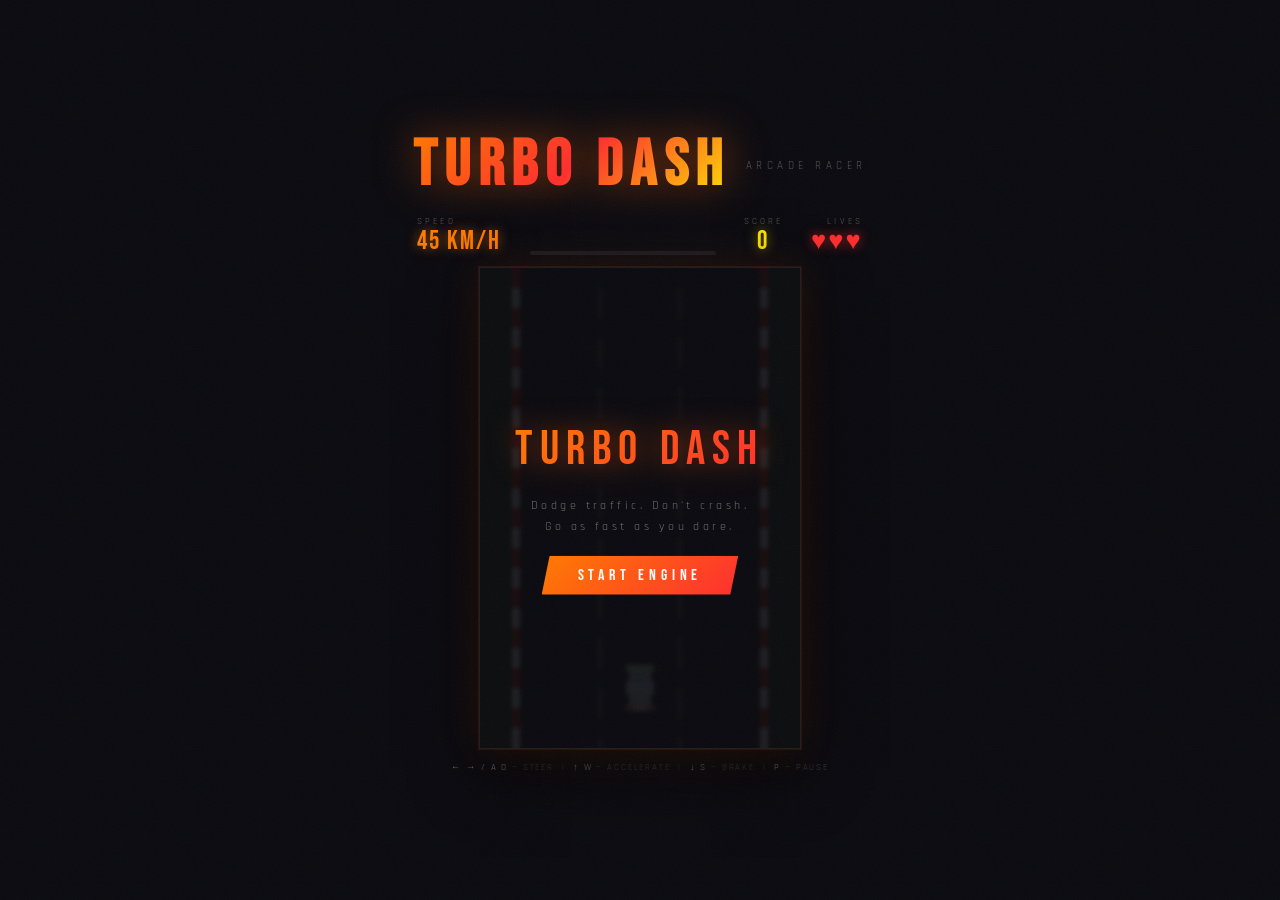
<file: Car.html>
<!DOCTYPE html>
<html lang="en">
<head>
<meta charset="UTF-8">
<meta name="viewport" content="width=device-width, initial-scale=1.0, user-scalable=no">
<title>TURBO DASH</title>
<style>
  @import url('https://fonts.googleapis.com/css2?family=Bebas+Neue&family=Rajdhani:wght@400;600;700&display=swap');

  :root {
    --red:    #ff2d2d;
    --orange: #ff7a00;
    --yellow: #ffe500;
    --dark:   #0a0a0f;
    --asphalt:#1a1a24;
    --line:   #ffffff;
    --panel:  rgba(255,255,255,0.04);
  }

  * { margin:0; padding:0; box-sizing:border-box; }

  body {
    background: var(--dark);
    color: #fff;
    font-family: 'Rajdhani', sans-serif;
    height: 100vh;
    display: flex;
    flex-direction: column;
    align-items: center;
    justify-content: center;
    overflow: hidden;
    user-select: none;
    -webkit-user-select: none;
  }

  /* Grain overlay */
  body::after {
    content:'';
    position:fixed;
    inset:0;
    background-image: url("data:image/svg+xml,%3Csvg viewBox='0 0 200 200' xmlns='http://www.w3.org/2000/svg'%3E%3Cfilter id='n'%3E%3CfeTurbulence type='fractalNoise' baseFrequency='0.9' numOctaves='4' stitchTiles='stitch'/%3E%3C/filter%3E%3Crect width='100%25' height='100%25' filter='url(%23n)' opacity='0.04'/%3E%3C/svg%3E");
    background-size: 200px;
    pointer-events: none;
    z-index: 200;
  }

  .wrapper {
    display: flex;
    flex-direction: column;
    align-items: center;
    gap: 12px;
    position: relative;
    z-index: 1;
  }

  /* Header */
  .header {
    display: flex;
    align-items: baseline;
    gap: 16px;
  }

  h1 {
    font-family: 'Bebas Neue', sans-serif;
    font-size: clamp(2.4rem, 7vw, 4rem);
    letter-spacing: 0.12em;
    background: linear-gradient(135deg, #ff7a00 0%, #ff2d2d 50%, #ffe500 100%);
    -webkit-background-clip: text;
    -webkit-text-fill-color: transparent;
    background-clip: text;
    filter: drop-shadow(0 0 20px rgba(255,90,0,0.5));
  }

  .tagline {
    font-size: 0.7rem;
    letter-spacing: 0.4em;
    color: rgba(255,255,255,0.3);
    text-transform: uppercase;
    align-self: center;
  }

  /* HUD */
  .hud {
    display: flex;
    gap: 28px;
    width: 100%;
    justify-content: space-between;
    align-items: flex-end;
    padding: 0 4px;
  }

  .hud-block {
    display: flex;
    flex-direction: column;
    gap: 2px;
  }

  .hud-label {
    font-size: 0.55rem;
    letter-spacing: 0.35em;
    color: rgba(255,255,255,0.3);
    text-transform: uppercase;
  }

  .hud-value {
    font-family: 'Bebas Neue', sans-serif;
    font-size: 1.6rem;
    letter-spacing: 0.08em;
    line-height: 1;
    color: #fff;
  }

  .hud-value.speed { color: var(--orange); text-shadow: 0 0 12px rgba(255,122,0,0.6); }
  .hud-value.score { color: var(--yellow); text-shadow: 0 0 12px rgba(255,229,0,0.5); }
  .hud-value.lives { color: var(--red);    text-shadow: 0 0 12px rgba(255,45,45,0.6); }

  /* Speed bar */
  .speed-bar-wrap {
    width: 100%;
    height: 4px;
    background: rgba(255,255,255,0.07);
    border-radius: 2px;
    overflow: hidden;
  }
  .speed-bar {
    height: 100%;
    border-radius: 2px;
    background: linear-gradient(90deg, var(--orange), var(--red));
    transition: width 0.1s;
    box-shadow: 0 0 8px rgba(255,90,0,0.7);
  }

  /* Canvas */
  .canvas-wrap {
    position: relative;
    border: 1px solid rgba(255,255,255,0.08);
    box-shadow:
      0 0 0 1px rgba(255,90,0,0.1),
      0 0 40px rgba(255,90,0,0.12),
      0 20px 60px rgba(0,0,0,0.7);
  }

  canvas {
    display: block;
    image-rendering: pixelated;
  }

  /* Overlays */
  .overlay {
    position: absolute;
    inset: 0;
    display: flex;
    flex-direction: column;
    align-items: center;
    justify-content: center;
    gap: 18px;
    background: rgba(10,10,15,0.92);
    z-index: 10;
    backdrop-filter: blur(2px);
  }
  .overlay.hidden { display: none; }

  .ov-title {
    font-family: 'Bebas Neue', sans-serif;
    font-size: clamp(1.8rem, 6vw, 3rem);
    letter-spacing: 0.15em;
    text-align: center;
  }
  .ov-title.fire {
    background: linear-gradient(135deg, #ff7a00, #ff2d2d);
    -webkit-background-clip: text;
    -webkit-text-fill-color: transparent;
    background-clip: text;
    filter: drop-shadow(0 0 15px rgba(255,80,0,0.5));
  }
  .ov-title.white { color: #fff; }

  .ov-sub {
    font-size: 0.72rem;
    letter-spacing: 0.3em;
    color: rgba(255,255,255,0.4);
    text-align: center;
    max-width: 260px;
    line-height: 1.8;
  }

  .ov-score {
    font-family: 'Bebas Neue', sans-serif;
    font-size: 1.2rem;
    letter-spacing: 0.2em;
    color: rgba(255,255,255,0.5);
    text-align: center;
  }
  .ov-score em {
    color: var(--yellow);
    font-style: normal;
    text-shadow: 0 0 12px rgba(255,229,0,0.5);
    font-size: 1.6rem;
  }

  .btn {
    font-family: 'Bebas Neue', sans-serif;
    font-size: 1rem;
    letter-spacing: 0.3em;
    padding: 10px 36px;
    background: linear-gradient(135deg, var(--orange), var(--red));
    border: none;
    color: #fff;
    cursor: pointer;
    clip-path: polygon(8px 0%, 100% 0%, calc(100% - 8px) 100%, 0% 100%);
    box-shadow: 0 4px 24px rgba(255,90,0,0.4);
    transition: all 0.15s;
  }
  .btn:hover {
    transform: translateY(-2px);
    box-shadow: 0 8px 32px rgba(255,90,0,0.6);
  }
  .btn:active { transform: translateY(0); }

  /* Controls hint */
  .controls {
    font-size: 0.58rem;
    letter-spacing: 0.2em;
    color: rgba(255,255,255,0.2);
    text-align: center;
    text-transform: uppercase;
  }
  .controls span { color: rgba(255,255,255,0.45); }

  /* Mobile touch buttons */
  .touch-controls {
    display: none;
    gap: 12px;
  }
  @media (pointer: coarse), (max-width: 540px) {
    .touch-controls { display: flex; }
    .controls { display: none; }
  }

  .tc-btn {
    width: 68px;
    height: 52px;
    background: rgba(255,255,255,0.06);
    border: 1px solid rgba(255,255,255,0.15);
    color: rgba(255,255,255,0.7);
    font-size: 1.4rem;
    cursor: pointer;
    display: flex;
    align-items: center;
    justify-content: center;
    border-radius: 6px;
    -webkit-tap-highlight-color: transparent;
    transition: background 0.1s;
  }
  .tc-btn:active { background: rgba(255,122,0,0.25); border-color: var(--orange); }
</style>
</head>
<body>
<div class="wrapper">

  <div class="header">
    <h1>TURBO DASH</h1>
    <div class="tagline">Arcade Racer</div>
  </div>

  <div class="hud">
    <div class="hud-block">
      <div class="hud-label">Speed</div>
      <div class="hud-value speed" id="speedVal">0</div>
    </div>
    <div class="hud-block" style="align-items:center; flex:1">
      <div class="speed-bar-wrap" style="width:100%">
        <div class="speed-bar" id="speedBar" style="width:0%"></div>
      </div>
    </div>
    <div class="hud-block" style="align-items:center">
      <div class="hud-label">Score</div>
      <div class="hud-value score" id="scoreVal">0</div>
    </div>
    <div class="hud-block" style="align-items:flex-end">
      <div class="hud-label">Lives</div>
      <div class="hud-value lives" id="livesVal">♥♥♥</div>
    </div>
  </div>

  <div class="canvas-wrap">
    <canvas id="c"></canvas>

    <!-- Start -->
    <div class="overlay" id="startScreen">
      <div class="ov-title fire">TURBO DASH</div>
      <div class="ov-sub">Dodge traffic. Don't crash.<br>Go as fast as you dare.</div>
      <button class="btn" id="startBtn">START ENGINE</button>
    </div>

    <!-- Game Over -->
    <div class="overlay hidden" id="gameOverScreen">
      <div class="ov-title white">WRECKED</div>
      <div class="ov-score">FINAL SCORE &nbsp;<em id="finalScore">0</em></div>
      <div class="ov-score" id="bestLine" style="font-size:0.85rem"></div>
      <button class="btn" id="restartBtn">TRY AGAIN</button>
    </div>
  </div>

  <div class="controls">
    <span>← → / A D</span> — Steer &nbsp;|&nbsp; <span>↑ W</span> — Accelerate &nbsp;|&nbsp; <span>↓ S</span> — Brake &nbsp;|&nbsp; <span>P</span> — Pause
  </div>

  <div class="touch-controls">
    <div class="tc-btn" id="tcLeft">◀</div>
    <div class="tc-btn" id="tcBrake">▼</div>
    <div class="tc-btn" id="tcAccel">▲</div>
    <div class="tc-btn" id="tcRight">▶</div>
  </div>

</div>

<script>
// ── Canvas Setup ──────────────────────────────────────────
const cv = document.getElementById('c');
const cx = cv.getContext('2d');

const W = 320, H = 480;
cv.width = W; cv.height = H;

// ── Constants ─────────────────────────────────────────────
const ROAD_LEFT   = 40;
const ROAD_RIGHT  = W - 40;
const ROAD_W      = ROAD_RIGHT - ROAD_LEFT;
const NUM_LANES   = 3;
const LANE_W      = ROAD_W / NUM_LANES;
const CAR_W       = 28, CAR_H = 46;
const MIN_SPEED   = 2.5;
const MAX_SPEED   = 12;
const ACCEL       = 0.06;
const DECEL       = 0.08;
const LATERAL_SPD = 3.2;

// ── Palette ───────────────────────────────────────────────
const PAL = {
  asphalt:  '#16161e',
  roadLine: '#ffffff',
  kerb1:    '#cc2200',
  kerb2:    '#ffffff',
  grass:    '#1a3a1a',
  dashboard:'#0e0e14',
};

// Car colors for traffic
const TRAFFIC_COLORS = ['#e63946','#457b9d','#2a9d8f','#e9c46a','#f4a261','#a8dadc','#6d6875','#b5838d'];

// ── State ─────────────────────────────────────────────────
let gameState = 'idle'; // idle | playing | over | paused
let score, best, lives, speed, distance;
let playerX, playerLane;
let traffic = [];
let roadOffset = 0;
let dashOffset = 0;
let particles = [];
let keys = {};
let loopId;
let invincible = 0; // ticks after crash
let touchLeft=false, touchRight=false, touchAccel=false, touchBrake=false;

function laneCenter(lane) {
  return ROAD_LEFT + lane * LANE_W + LANE_W / 2;
}

function initGame() {
  score     = 0;
  lives     = 3;
  speed     = MIN_SPEED;
  distance  = 0;
  playerLane= 1;
  playerX   = laneCenter(1);
  traffic   = [];
  particles = [];
  roadOffset= 0;
  dashOffset= 0;
  invincible= 0;
  spawnTimer= 60;
  updateHUD();
}

// ── Spawning ──────────────────────────────────────────────
let spawnTimer = 60;

function spawnCar() {
  // pick a random lane (avoid two in a row same lane)
  const lane = Math.floor(Math.random() * NUM_LANES);
  const col  = TRAFFIC_COLORS[Math.floor(Math.random() * TRAFFIC_COLORS.length)];
  const carSpeed = speed * (0.3 + Math.random() * 0.5); // slower than player
  traffic.push({
    x: laneCenter(lane),
    y: -CAR_H - 10,
    lane,
    speed: carSpeed,
    color: col,
    w: CAR_W, h: CAR_H,
    wobble: 0,
  });
}

// ── Particles ─────────────────────────────────────────────
function emitSparks(x, y, count=12) {
  for (let i=0;i<count;i++) {
    const angle = Math.random() * Math.PI * 2;
    const spd   = 1.5 + Math.random() * 4;
    particles.push({
      x, y,
      vx: Math.cos(angle)*spd,
      vy: Math.sin(angle)*spd - 2,
      life: 30 + Math.random()*20,
      maxLife: 50,
      color: ['#ff7a00','#ff2d2d','#ffe500','#ffffff'][Math.floor(Math.random()*4)],
      size: 1.5 + Math.random()*2.5,
    });
  }
}

function emitSmoke(x, y) {
  for (let i=0;i<6;i++) {
    particles.push({
      x: x + (Math.random()-0.5)*10,
      y: y + (Math.random()-0.5)*10,
      vx: (Math.random()-0.5)*0.8,
      vy: -0.5 - Math.random(),
      life: 40 + Math.random()*20,
      maxLife: 60,
      color: '#888',
      size: 4 + Math.random()*8,
      smoke: true,
    });
  }
}

// ── Drawing ───────────────────────────────────────────────

function drawRoad() {
  // Grass
  cx.fillStyle = PAL.grass;
  cx.fillRect(0, 0, W, H);

  // Road
  cx.fillStyle = PAL.asphalt;
  cx.fillRect(ROAD_LEFT, 0, ROAD_W, H);

  // Kerb stripes (left + right)
  const KERB = 8;
  const stripeH = 20;
  const offset = roadOffset % (stripeH * 2);
  for (let y = -stripeH * 2 + offset; y < H + stripeH; y += stripeH * 2) {
    cx.fillStyle = PAL.kerb1;
    cx.fillRect(ROAD_LEFT - KERB, y,          KERB, stripeH);
    cx.fillRect(ROAD_RIGHT,       y,          KERB, stripeH);
    cx.fillStyle = PAL.kerb2;
    cx.fillRect(ROAD_LEFT - KERB, y+stripeH,  KERB, stripeH);
    cx.fillRect(ROAD_RIGHT,       y+stripeH,  KERB, stripeH);
  }

  // Lane dashes
  const dashH = 30, dashGap = 20, dashW = 3;
  const doff = dashOffset % (dashH + dashGap);
  for (let lane = 1; lane < NUM_LANES; lane++) {
    const lx = ROAD_LEFT + lane * LANE_W;
    cx.fillStyle = 'rgba(255,255,255,0.35)';
    for (let y = -dashH + doff; y < H + dashH; y += dashH + dashGap) {
      cx.fillRect(lx - dashW/2, y, dashW, dashH);
    }
  }
}

function drawCarShape(x, y, w, h, col, isPlayer=false, flash=false) {
  const cx2 = cx; // alias

  if (flash) {
    cx2.globalAlpha = 0.4 + 0.6 * (Math.sin(Date.now()/60) * 0.5 + 0.5);
  }

  // Body
  cx2.fillStyle = col;
  roundRect(cx2, x - w/2, y - h/2, w, h, 4);
  cx2.fill();

  // Roof highlight
  cx2.fillStyle = 'rgba(255,255,255,0.18)';
  roundRect(cx2, x - w/2 + 3, y - h/2 + 6, w - 6, h * 0.4, 3);
  cx2.fill();

  // Windshield
  cx2.fillStyle = isPlayer ? 'rgba(120,220,255,0.55)' : 'rgba(0,0,0,0.55)';
  const wsY = isPlayer ? y - h/2 + 6 : y + h/2 - 16;
  roundRect(cx2, x - w/2 + 4, wsY, w - 8, 12, 2);
  cx2.fill();

  // Rear window
  cx2.fillStyle = isPlayer ? 'rgba(120,220,255,0.35)' : 'rgba(0,0,0,0.35)';
  const rwY = isPlayer ? y + h/2 - 16 : y - h/2 + 6;
  roundRect(cx2, x - w/2 + 4, rwY, w - 8, 10, 2);
  cx2.fill();

  // Wheels
  cx2.fillStyle = '#111';
  const ww = 5, wh = 10;
  // front
  cx2.fillRect(x - w/2 - 2, y - h/2 + 6, ww, wh);
  cx2.fillRect(x + w/2 - 3, y - h/2 + 6, ww, wh);
  // rear
  cx2.fillRect(x - w/2 - 2, y + h/2 - 16, ww, wh);
  cx2.fillRect(x + w/2 - 3, y + h/2 - 16, ww, wh);

  if (isPlayer) {
    // Headlights
    cx2.fillStyle = '#fffde7';
    cx2.shadowColor = '#ffe500';
    cx2.shadowBlur = 8;
    cx2.fillRect(x - w/2 + 2, y - h/2 + 1, 5, 4);
    cx2.fillRect(x + w/2 - 7, y - h/2 + 1, 5, 4);
    // Tail lights
    cx2.fillStyle = '#ff2d2d';
    cx2.shadowColor = '#ff2d2d';
    cx2.fillRect(x - w/2 + 2, y + h/2 - 5, 5, 4);
    cx2.fillRect(x + w/2 - 7, y + h/2 - 5, 5, 4);
    cx2.shadowBlur = 0;
  } else {
    // Traffic tail lights
    cx2.fillStyle = '#ff4444';
    cx2.fillRect(x - w/2 + 2, y + h/2 - 5, 5, 4);
    cx2.fillRect(x + w/2 - 7, y + h/2 - 5, 5, 4);
  }

  cx2.globalAlpha = 1;
}

function drawParticles() {
  particles.forEach(p => {
    const t = p.life / p.maxLife;
    cx.globalAlpha = t;
    if (p.smoke) {
      cx.fillStyle = p.color;
      cx.beginPath();
      cx.arc(p.x, p.y, p.size * (1.5 - t), 0, Math.PI*2);
      cx.fill();
    } else {
      cx.fillStyle = p.color;
      cx.fillRect(p.x - p.size/2, p.y - p.size/2, p.size, p.size);
    }
  });
  cx.globalAlpha = 1;
}

function roundRect(c, x, y, w, h, r) {
  c.beginPath();
  c.moveTo(x+r, y);
  c.lineTo(x+w-r, y);
  c.quadraticCurveTo(x+w, y, x+w, y+r);
  c.lineTo(x+w, y+h-r);
  c.quadraticCurveTo(x+w, y+h, x+w-r, y+h);
  c.lineTo(x+r, y+h);
  c.quadraticCurveTo(x, y+h, x, y+h-r);
  c.lineTo(x, y+r);
  c.quadraticCurveTo(x, y, x+r, y);
  c.closePath();
}

// Exhaust trail
let exhaustTimer = 0;
function drawExhaust(x, y) {
  exhaustTimer++;
  if (exhaustTimer % 2 === 0) {
    particles.push({
      x: x + (Math.random()-0.5)*6,
      y: y + CAR_H/2 + 4,
      vx: (Math.random()-0.5)*0.4,
      vy: speed * 0.3 + Math.random(),
      life: 20 + Math.random()*10,
      maxLife: 30,
      color: 'rgba(180,180,180,0.5)',
      size: 3 + Math.random()*4,
      smoke: true,
    });
  }
}

// ── Update ────────────────────────────────────────────────

function update() {
  // Input
  const left  = keys['ArrowLeft']  || keys['a'] || keys['A'] || touchLeft;
  const right = keys['ArrowRight'] || keys['d'] || keys['D'] || touchRight;
  const accel = keys['ArrowUp']    || keys['w'] || keys['W'] || touchAccel;
  const brake = keys['ArrowDown']  || keys['s'] || keys['S'] || touchBrake;

  // Speed
  if (accel && speed < MAX_SPEED) speed = Math.min(MAX_SPEED, speed + ACCEL);
  else if (brake && speed > MIN_SPEED) speed = Math.max(MIN_SPEED, speed - DECEL * 1.8);
  else if (!accel && speed > MIN_SPEED) speed = Math.max(MIN_SPEED, speed - DECEL * 0.4);

  // Lateral movement
  const targetX = laneCenter(playerLane);
  if (left  && playerLane > 0) { playerLane--; }
  if (right && playerLane < NUM_LANES-1) { playerLane++; }
  // Smooth glide to lane center (only update lane on keydown, handled below via keydown event)
  playerX += (targetX - playerX) * 0.18;

  // Road scroll
  roadOffset = (roadOffset + speed) % 1000;
  dashOffset = (dashOffset + speed) % 1000;

  // Score & distance
  distance += speed;
  score = Math.floor(distance / 10);

  // Exhaust
  drawExhaust(playerX, H - 60);

  // Spawn traffic
  spawnTimer -= 1;
  const interval = Math.max(20, 70 - score / 30);
  if (spawnTimer <= 0) {
    spawnCar();
    spawnTimer = interval + Math.random() * 20;
  }

  // Update traffic
  traffic.forEach(t => {
    t.y += speed - t.speed;
  });
  traffic = traffic.filter(t => t.y < H + 80);

  // Collision detection
  if (invincible > 0) { invincible--; }
  else {
    const pLeft  = playerX - CAR_W/2 + 3;
    const pRight = playerX + CAR_W/2 - 3;
    const pTop   = (H - 60) - CAR_H/2 + 4;
    const pBot   = (H - 60) + CAR_H/2 - 4;

    for (const t of traffic) {
      const tLeft  = t.x - t.w/2;
      const tRight = t.x + t.w/2;
      const tTop   = t.y - t.h/2;
      const tBot   = t.y + t.h/2;

      if (pRight > tLeft && pLeft < tRight && pBot > tTop && pTop < tBot) {
        lives--;
        invincible = 90;
        emitSparks(playerX, H - 60, 18);
        emitSmoke(playerX, H - 60);
        speed = MIN_SPEED;
        if (lives <= 0) { endGame(); return; }
        break;
      }
    }
  }

  // Update particles
  particles.forEach(p => {
    p.x += p.vx;
    p.y += p.vy;
    p.vy += 0.1;
    p.life--;
  });
  particles = particles.filter(p => p.life > 0);

  updateHUD();
}

function draw() {
  cx.clearRect(0, 0, W, H);
  drawRoad();

  // Traffic (behind player)
  traffic.filter(t => t.y > H - 60).forEach(t => {
    drawCarShape(t.x, t.y, t.w, t.h, t.color);
  });

  drawParticles();

  // Player car
  const playerY = H - 60;
  drawCarShape(playerX, playerY, CAR_W, CAR_H, '#e8e8e8', true, invincible > 0);

  // Traffic in front of player
  traffic.filter(t => t.y <= H - 60).forEach(t => {
    drawCarShape(t.x, t.y, t.w, t.h, t.color);
  });

  // Speed lines effect at high speed
  if (speed > 8) {
    const intensity = (speed - 8) / (MAX_SPEED - 8);
    cx.strokeStyle = `rgba(255,255,255,${0.04 * intensity})`;
    cx.lineWidth = 1;
    for (let i=0;i<6;i++) {
      const lx = ROAD_LEFT + Math.random() * ROAD_W;
      const ly = Math.random() * H;
      cx.beginPath();
      cx.moveTo(lx, ly);
      cx.lineTo(lx + (Math.random()-0.5)*4, ly + 30 * intensity);
      cx.stroke();
    }
  }
}

function updateHUD() {
  const pct = ((speed - MIN_SPEED) / (MAX_SPEED - MIN_SPEED)) * 100;
  document.getElementById('speedVal').textContent = Math.round(speed * 18) + ' KM/H';
  document.getElementById('speedBar').style.width = pct + '%';
  document.getElementById('scoreVal').textContent = score;
  const heartsArr = ['♥♥♥','♥♥ ','♥  ','   '];
  document.getElementById('livesVal').textContent = heartsArr[Math.max(0, 3 - lives)];
}

// ── Game Loop ──────────────────────────────────────────────
let lastTs = 0;
function loop(ts) {
  if (gameState !== 'playing') return;
  const dt = ts - lastTs; lastTs = ts;
  update();
  draw();
  loopId = requestAnimationFrame(loop);
}

function startGame() {
  hide('startScreen'); hide('gameOverScreen');
  initGame();
  gameState = 'playing';
  lastTs = performance.now();
  loopId = requestAnimationFrame(loop);
}

function endGame() {
  gameState = 'over';
  cancelAnimationFrame(loopId);
  draw();

  const isNew = score > (best || 0);
  if (isNew || !best) best = score;
  document.getElementById('finalScore').textContent = score;
  const bl = document.getElementById('bestLine');
  bl.innerHTML = isNew ? 'NEW BEST &nbsp;<em>' + best + '</em>' : 'BEST &nbsp;<em>' + best + '</em>';
  show('gameOverScreen');
}

function show(id) { document.getElementById(id).classList.remove('hidden'); }
function hide(id) { document.getElementById(id).classList.add('hidden'); }

// ── Input ─────────────────────────────────────────────────
document.addEventListener('keydown', e => {
  const prev = keys[e.key];
  keys[e.key] = true;

  // Lane change on press (not hold)
  if (!prev && gameState === 'playing') {
    if ((e.key === 'ArrowLeft'  || e.key === 'a' || e.key === 'A') && playerLane > 0)          { playerLane--; e.preventDefault(); }
    if ((e.key === 'ArrowRight' || e.key === 'd' || e.key === 'D') && playerLane < NUM_LANES-1){ playerLane++; e.preventDefault(); }
    if (e.key === 'ArrowUp' || e.key === 'ArrowDown') e.preventDefault();
  }
  if (e.key === 'p' || e.key === 'P') {
    if (gameState === 'playing') { gameState = 'paused'; cancelAnimationFrame(loopId); }
    else if (gameState === 'paused') { gameState = 'playing'; lastTs = performance.now(); loopId = requestAnimationFrame(loop); }
  }
});
document.addEventListener('keyup', e => { keys[e.key] = false; });

// Touch lane buttons — press once per touch
['tcLeft','tcRight'].forEach(id => {
  const dir = id === 'tcLeft' ? -1 : 1;
  document.getElementById(id).addEventListener('touchstart', e => {
    e.preventDefault();
    if (gameState !== 'playing') return;
    const newLane = playerLane + dir;
    if (newLane >= 0 && newLane < NUM_LANES) playerLane = newLane;
  }, { passive: false });
});

document.getElementById('tcAccel').addEventListener('touchstart', e => { e.preventDefault(); touchAccel = true; }, { passive:false });
document.getElementById('tcAccel').addEventListener('touchend',   e => { e.preventDefault(); touchAccel = false; }, { passive:false });
document.getElementById('tcBrake').addEventListener('touchstart', e => { e.preventDefault(); touchBrake = true; }, { passive:false });
document.getElementById('tcBrake').addEventListener('touchend',   e => { e.preventDefault(); touchBrake = false; }, { passive:false });

document.getElementById('startBtn').addEventListener('click', startGame);
document.getElementById('restartBtn').addEventListener('click', startGame);

// ── Initial draw ──────────────────────────────────────────
initGame();
drawRoad();
drawCarShape(laneCenter(1), H - 60, CAR_W, CAR_H, '#e8e8e8', true);
</script>
</body>
</html>
</file>
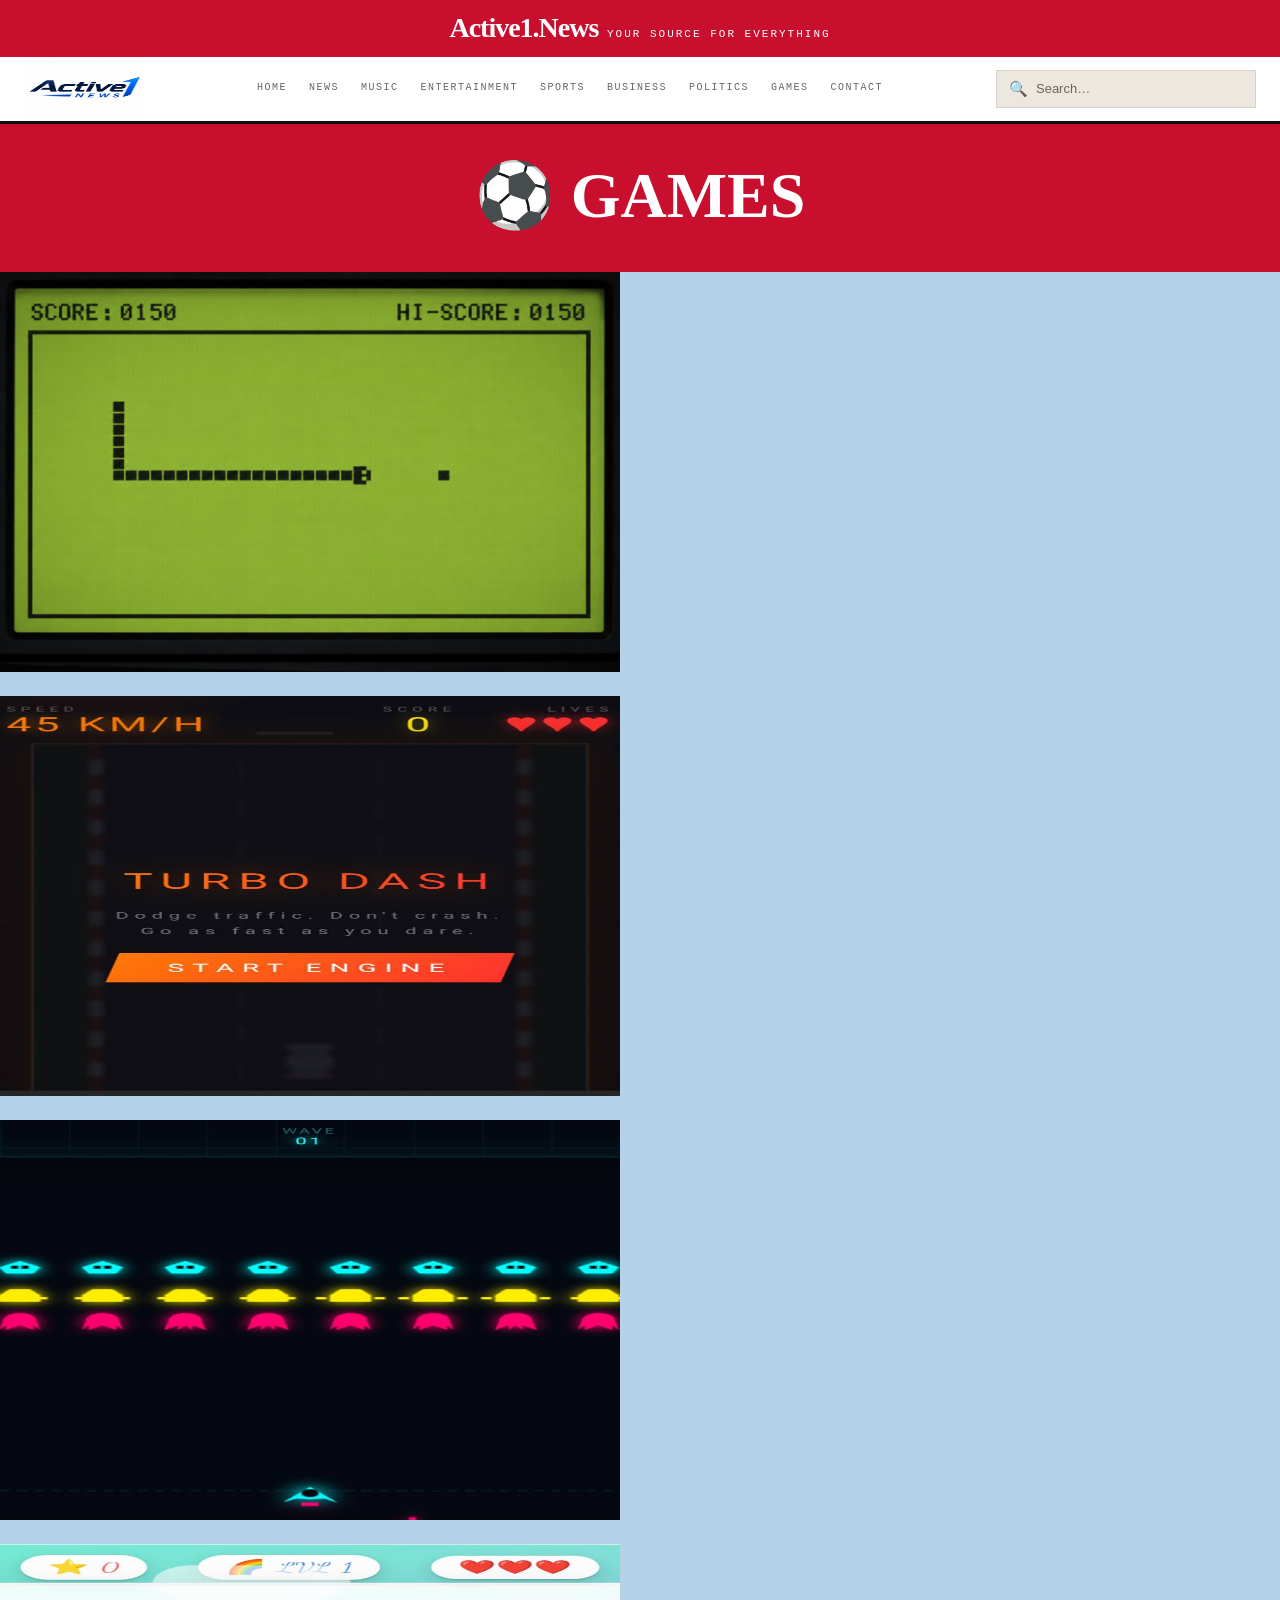
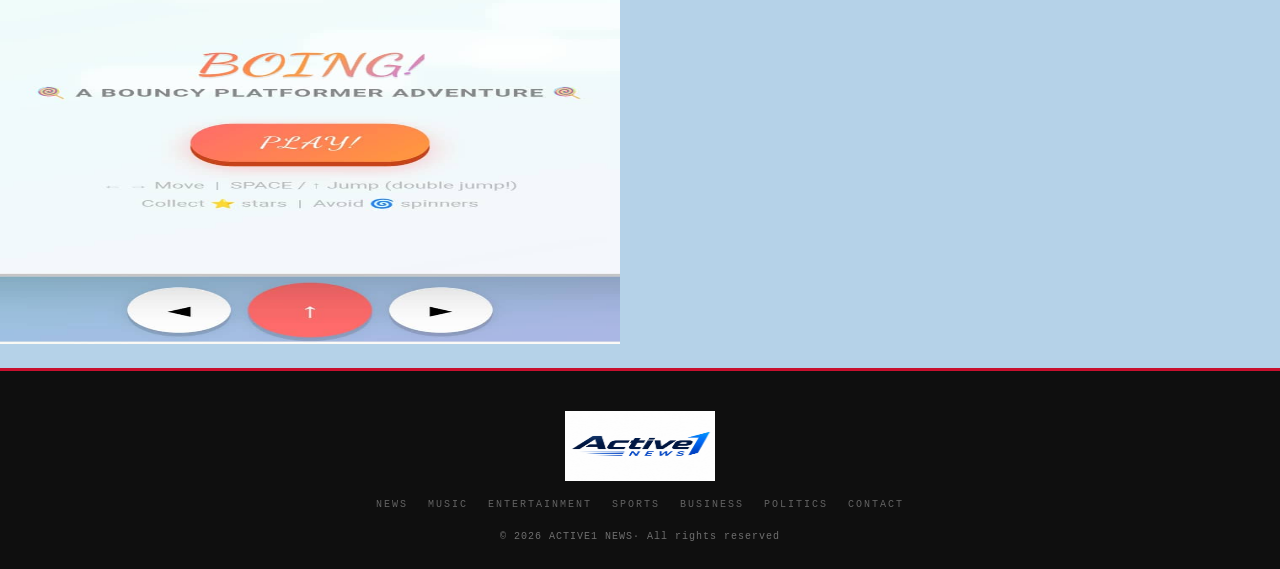
<file: Games.html>
<!DOCTYPE html>
<html lang="en">
<head>
    <meta charset="UTF-8">
    <meta name="viewport" content="width=device-width, initial-scale=1.0">
    <title>Games</title>
    <link rel="stylesheet" href="style2.css">
    <script type="module">
          document.getElementById("nav-toggle").addEventListener("click",()=>document.getElementById("mobile-nav").classList.toggle("open"));
    </script>
</head>
<body>
    <div class="topbar"><a class="site-logo">Active1<span>.</span>News</a> YOUR SOURCE FOR EVERYTHING</div>
    <header>
  <div class="header-inner">
    <div><img src="Active.jpeg" width="120" height="60"></div>
    <nav class="desktop-nav">
      <a href="index.html">Home</a>
      <a href="News.html">News</a><a href="Music.html">Music</a>
      <a href="Entertainment.html">Entertainment</a><a href="Sports.html">Sports</a>
      <a href="Business.html">Business</a><a href="Politics.html">Politics</a><a href="Games.html">Games</a>
      <a href="index.html#contact">Contact</a>
    </nav>
    <div class="search-bar">
      <span>🔍</span>
      <input type="text" id="search-input" placeholder="Search…">
    </div>
    <button class="nav-toggle" id="nav-toggle">☰</button>
  </div>
  <nav class="mobile-nav" id="mobile-nav">
    <a href="index.html">Home</a><a href="News.html">News</a><a href="Music.html">Music</a>
    <a href="Entertainment.html">Entertainment</a><a href="Sports.html">Sports</a>
    <a href="Business.html">Business</a><a href="Politics.html">Politics</a><a href="Games.html">Games</a>
  </nav>
</header>

<!-- CATEGORY HERO -->
<div class="cat-hero-bar">
  <h1 id="cat-title"> ⚽ GAMES</h1>
</div>
<div class="container">
    <div><a href="Snake.html"> <img src="Snake.jpeg" width="620" height="400"></a></div><br>
    <div><a href="Car.html"><img src="Car.jpeg" width="620" height="400"></a></div><br>
    <div><a href="shooter.html"><img src="turbo.jpeg" width="620" height="400"></a></div><br>
     <div><a href="Puzzle.html"><img src="bingo.jpeg" width="620" height="400"></a></div><br>
</div>

<footer>
  <div class="footer-inner">
     <div> <img src="Active.jpeg" width="150" height="70"></div>
    <nav class="footer-nav">
      <a href="News.html">News</a><a href="Music.html">Music</a>
      <a href="Entertainment.html">Entertainment</a><a href="Sports.html">Sports</a>
      <a href="Business.html">Business</a><a href="Politics.html">Politics</a>
      <a href="home.html#contact">Contact</a>
    </nav>
    <div class="footer-copy">© 2026 ACTIVE1 NEWS· All rights reserved</div>
  </div>
</footer>
</body>
</html>
</file>
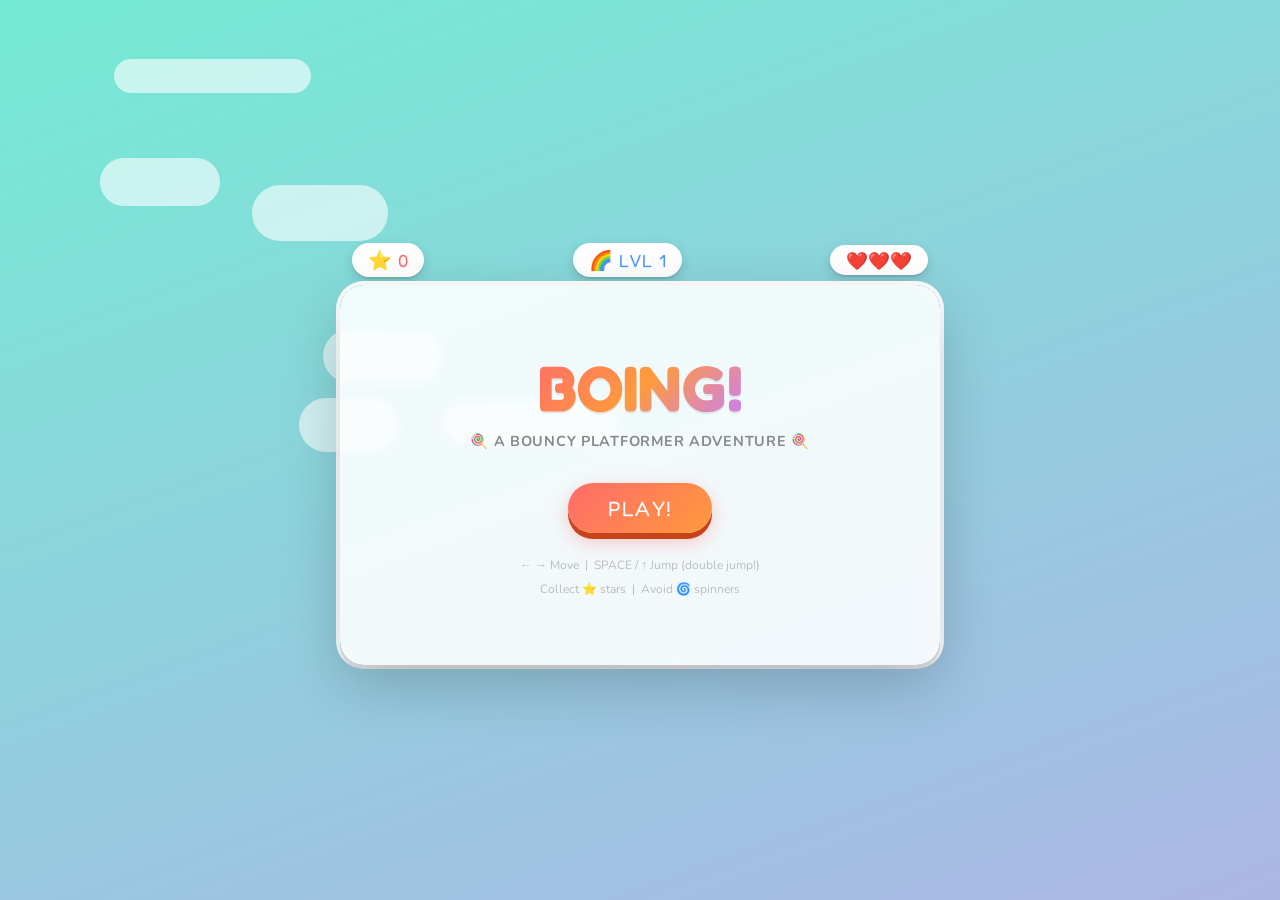
<file: Puzzle.html>
<!DOCTYPE html>
<html lang="en">
<head>
<meta charset="UTF-8">
<meta name="viewport" content="width=device-width, initial-scale=1.0, user-scalable=no">
<title>BOING! — Platformer</title>
<style>
@import url('https://fonts.googleapis.com/css2?family=Fredoka+One&family=Nunito:wght@400;700;800&display=swap');

:root {
  --sky1: #74ebd5;
  --sky2: #ACB6E5;
  --sun: #FFD93D;
  --coral: #FF6B6B;
  --mint: #6BCB77;
  --blue: #4D96FF;
  --purple: #C77DFF;
  --orange: #FF9A3C;
  --pink: #FF6EC7;
  --white: #FFFFFF;
  --shadow: rgba(0,0,0,0.15);
}

* { margin:0; padding:0; box-sizing:border-box; }

body {
  background: linear-gradient(160deg, var(--sky1) 0%, var(--sky2) 100%);
  min-height: 100vh;
  display: flex;
  flex-direction: column;
  align-items: center;
  justify-content: center;
  font-family: 'Nunito', sans-serif;
  overflow: hidden;
}

/* Floating clouds bg */
.clouds {
  position: fixed;
  inset: 0;
  pointer-events: none;
  overflow: hidden;
}
.cloud {
  position: absolute;
  background: white;
  border-radius: 50px;
  opacity: 0.6;
  animation: drift linear infinite;
}
.cloud::before, .cloud::after {
  content: '';
  position: absolute;
  background: white;
  border-radius: 50%;
}

@keyframes drift {
  from { transform: translateX(-200px); }
  to   { transform: translateX(110vw); }
}

/* HUD */
#hud {
  display: flex;
  align-items: center;
  justify-content: space-between;
  width: 100%;
  max-width: 600px;
  padding: 0.5rem 0.75rem;
}

.hud-pill {
  background: white;
  border-radius: 50px;
  padding: 0.3rem 1rem;
  font-family: 'Fredoka One', cursive;
  font-size: 1.1rem;
  color: #333;
  box-shadow: 0 4px 12px var(--shadow), 0 2px 0 rgba(0,0,0,0.08);
  display: flex;
  align-items: center;
  gap: 0.4rem;
}

.hud-pill .icon { font-size: 1.2rem; }
.hud-score { color: var(--coral); }
.hud-lives { color: var(--mint); }
.hud-level { color: var(--blue); }

/* Canvas wrapper */
#canvas-wrap {
  position: relative;
  border-radius: 24px;
  overflow: hidden;
  box-shadow:
    0 20px 60px rgba(0,0,0,0.2),
    0 4px 0 rgba(0,0,0,0.1),
    0 0 0 4px white;
}

canvas {
  display: block;
  background: transparent;
}

/* Mobile controls */
#mobile-pad {
  display: none;
  gap: 10px;
  margin-top: 12px;
  align-items: center;
}

@media (pointer: coarse), (max-width: 640px) {
  #mobile-pad { display: flex; }
}

.pad-btn {
  width: 60px;
  height: 60px;
  border-radius: 50%;
  background: white;
  border: none;
  font-size: 1.4rem;
  cursor: pointer;
  box-shadow: 0 5px 0 rgba(0,0,0,0.12), 0 2px 12px rgba(0,0,0,0.1);
  display: flex;
  align-items: center;
  justify-content: center;
  transition: transform 0.08s, box-shadow 0.08s;
  -webkit-tap-highlight-color: transparent;
  touch-action: manipulation;
  user-select: none;
}
.pad-btn:active {
  transform: translateY(3px);
  box-shadow: 0 2px 0 rgba(0,0,0,0.12);
}
#pad-jump { width: 72px; height: 72px; font-size: 1.6rem; background: var(--coral); color: white; }

/* Overlay screens */
.screen {
  position: absolute;
  inset: 0;
  display: flex;
  flex-direction: column;
  align-items: center;
  justify-content: center;
  border-radius: 24px;
  background: rgba(255,255,255,0.88);
  backdrop-filter: blur(4px);
  z-index: 10;
}

.screen h1 {
  font-family: 'Fredoka One', cursive;
  font-size: clamp(2.5rem, 8vw, 4rem);
  background: linear-gradient(135deg, var(--coral), var(--orange), var(--purple));
  -webkit-background-clip: text;
  -webkit-text-fill-color: transparent;
  background-clip: text;
  margin-bottom: 0.3rem;
  filter: drop-shadow(0 2px 0 rgba(0,0,0,0.08));
}

.screen .tagline {
  font-size: 0.9rem;
  color: #888;
  font-weight: 700;
  letter-spacing: 0.05em;
  margin-bottom: 2rem;
}

.big-btn {
  font-family: 'Fredoka One', cursive;
  font-size: 1.3rem;
  letter-spacing: 0.05em;
  padding: 0.8rem 2.5rem;
  border: none;
  border-radius: 50px;
  background: linear-gradient(135deg, var(--coral) 0%, var(--orange) 100%);
  color: white;
  cursor: pointer;
  box-shadow: 0 6px 0 #c7431a, 0 8px 20px rgba(255,107,107,0.4);
  transition: transform 0.1s, box-shadow 0.1s;
}
.big-btn:hover { transform: translateY(-2px); box-shadow: 0 8px 0 #c7431a, 0 12px 24px rgba(255,107,107,0.4); }
.big-btn:active { transform: translateY(4px); box-shadow: 0 2px 0 #c7431a; }

.screen .sub-info {
  margin-top: 1.2rem;
  font-size: 0.75rem;
  color: #bbb;
  text-align: center;
  line-height: 2;
}

.final-score-big {
  font-family: 'Fredoka One', cursive;
  font-size: 3rem;
  color: var(--coral);
  margin: 0.5rem 0 1.5rem;
}

.stars { font-size: 2rem; margin-bottom: 0.5rem; }
</style>
</head>
<body>

<div class="clouds" id="clouds"></div>

<div id="hud">
  <div class="hud-pill hud-score"><span class="icon">⭐</span><span id="score-val">0</span></div>
  <div class="hud-pill hud-level"><span class="icon">🌈</span>LVL <span id="level-val">1</span></div>
  <div class="hud-pill hud-lives"><span id="lives-val">❤️❤️❤️</span></div>
</div>

<div id="canvas-wrap">
  <canvas id="c" width="600" height="380"></canvas>

  <div class="screen" id="title-screen">
    <h1>BOING!</h1>
    <div class="tagline">🍭 A BOUNCY PLATFORMER ADVENTURE 🍭</div>
    <button class="big-btn" id="start-btn">PLAY!</button>
    <div class="sub-info">
      ← → Move &nbsp;|&nbsp; SPACE / ↑ Jump (double jump!)<br>
      Collect ⭐ stars &nbsp;|&nbsp; Avoid 🌀 spinners
    </div>
  </div>

  <div class="screen" id="over-screen" style="display:none">
    <div class="stars" id="over-stars">💀</div>
    <h1>GAME OVER</h1>
    <div class="final-score-big" id="final-score">0</div>
    <button class="big-btn" id="restart-btn">TRY AGAIN!</button>
  </div>

  <div class="screen" id="win-screen" style="display:none">
    <div class="stars">🎉🌟🎉</div>
    <h1>YOU WIN!</h1>
    <div class="final-score-big" id="win-score">0</div>
    <button class="big-btn" id="win-btn">PLAY AGAIN!</button>
  </div>
</div>

<div id="mobile-pad">
  <button class="pad-btn" id="pad-left">◀</button>
  <button class="pad-btn" id="pad-jump" id="pad-jump">↑</button>
  <button class="pad-btn" id="pad-right">▶</button>
</div>

<script>
// ── CLOUDS ────────────────────────────────────────────────────────────────────
(function spawnClouds() {
  const wrap = document.getElementById('clouds');
  for (let i = 0; i < 6; i++) {
    const d = document.createElement('div');
    d.className = 'cloud';
    const w = 80 + Math.random() * 120, h = 30 + Math.random() * 30;
    d.style.cssText = `width:${w}px;height:${h}px;top:${5+Math.random()*40}%;left:${Math.random()*100}%;animation-duration:${20+Math.random()*30}s;animation-delay:${-Math.random()*40}s`;
    d.style.before = '';
    wrap.appendChild(d);
  }
})();

// ── CANVAS SETUP ──────────────────────────────────────────────────────────────
const canvas = document.getElementById('c');
const ctx = canvas.getContext('2d');
const W = canvas.width, H = canvas.height;

// ── PALETTE ───────────────────────────────────────────────────────────────────
const COLORS = {
  sky:    ['#c9f0ff','#e0f7fa'],
  ground: '#5C3D2E',
  grass:  '#6BCB77',
  plat:   ['#FF6B6B','#FF9A3C','#FFD93D','#4D96FF','#C77DFF','#6BCB77'],
  star:   '#FFD93D',
  coin:   '#FFD93D',
  spike:  '#FF6EC7',
  spinner:'#C77DFF',
  player: '#FF6B6B',
};

// ── LEVELS ────────────────────────────────────────────────────────────────────
// Each platform: {x, y, w, color?, moving?, range?, speed?}
// Each star:     {x, y}
// Each spinner:  {x, y, radius}
function makeLevels() {
  return [
    { // Level 1 - gentle intro
      platforms: [
        {x:0,   y:340, w:600, color:'#6BCB77'}, // ground
        {x:80,  y:270, w:100, color:'#FF6B6B'},
        {x:240, y:220, w:110, color:'#FF9A3C'},
        {x:390, y:270, w:100, color:'#FFD93D'},
        {x:500, y:190, w:100, color:'#4D96FF'},
      ],
      stars: [{x:130,y:240},{x:290,y:190},{x:440,y:240},{x:545,y:160}],
      spinners: [{x:300,y:310,r:14}],
      startX: 40, goal: {x:560, y:160}
    },
    { // Level 2 - moving platform
      platforms: [
        {x:0,   y:340, w:200, color:'#6BCB77'},
        {x:280, y:340, w:200, color:'#6BCB77'},
        {x:100, y:260, w:90,  color:'#FF6B6B'},
        {x:220, y:200, w:90,  color:'#C77DFF', moving:true, range:80, speed:1.2},
        {x:370, y:250, w:90,  color:'#FF9A3C'},
        {x:490, y:180, w:90,  color:'#4D96FF'},
      ],
      stars: [{x:145,y:230},{x:265,y:168},{x:415,y:220},{x:535,y:150}],
      spinners: [{x:160,y:315,r:14},{x:430,y:315,r:14}],
      startX: 30, goal:{x:530,y:150}
    },
    { // Level 3 - tricky
      platforms: [
        {x:0,   y:340, w:120, color:'#6BCB77'},
        {x:160, y:300, w:80,  color:'#FF6B6B'},
        {x:280, y:260, w:80,  color:'#FF9A3C', moving:true, range:60, speed:1.8},
        {x:400, y:220, w:80,  color:'#FFD93D'},
        {x:500, y:170, w:80,  color:'#C77DFF'},
        {x:60,  y:200, w:70,  color:'#4D96FF', moving:true, range:50, speed:1.5},
      ],
      stars: [{x:85,y:170},{x:200,y:270},{x:320,y:228},{x:440,y:190},{x:540,y:140}],
      spinners: [{x:230,y:315,r:14},{x:360,y:315,r:16},{x:480,y:315,r:14}],
      startX: 30, goal:{x:535,y:140}
    }
  ];
}

// ── STATE ─────────────────────────────────────────────────────────────────────
let state, player, platforms, stars, spinners, particles, goalObj;
let keys = {}, mobKeys = {};
let animId, level, score, lives;
let gameActive = false;

const GRAVITY = 0.55, JUMP_FORCE = -13.5, MOVE_SPD = 4.5, MAX_FALL = 18;

function initLevel(lvl) {
  const def = makeLevels()[lvl];
  platforms = def.platforms.map(p => ({...p, origX: p.x, t: Math.random()*100}));
  stars = def.stars.map(s => ({...s, collected: false, bob: Math.random()*Math.PI*2}));
  spinners = def.spinners.map(s => ({...s, angle: Math.random()*Math.PI*2}));
  goalObj = {...def.goal, pulse: 0};

  player = {
    x: def.startX, y: 280,
    vx: 0, vy: 0,
    w: 28, h: 32,
    onGround: false,
    jumpsLeft: 2,
    squish: 1, squishV: 0,
    invincible: 0,
    facing: 1,
    runFrame: 0, runTimer: 0,
  };
  particles = [];
  state = 'playing';
}

function startGame() {
  level = 0; score = 0; lives = 3;
  updateHUD();
  hideScreens();
  gameActive = true;
  initLevel(level);
  if (animId) cancelAnimationFrame(animId);
  loop();
}

// ── INPUT ─────────────────────────────────────────────────────────────────────
document.addEventListener('keydown', e => {
  keys[e.key] = true;
  if (e.key === ' ' || e.key === 'ArrowUp') e.preventDefault();
});
document.addEventListener('keyup', e => { keys[e.key] = false; });

// Mobile
function addPad(id, key) {
  const el = document.getElementById(id);
  if (!el) return;
  el.addEventListener('touchstart', e => { e.preventDefault(); mobKeys[key] = true; }, {passive:false});
  el.addEventListener('touchend',   e => { e.preventDefault(); mobKeys[key] = false; }, {passive:false});
  el.addEventListener('mousedown',  () => mobKeys[key] = true);
  el.addEventListener('mouseup',    () => mobKeys[key] = false);
  el.addEventListener('mouseleave', () => mobKeys[key] = false);
}
addPad('pad-left','left'); addPad('pad-right','right'); addPad('pad-jump','jump');

function isLeft()  { return keys['ArrowLeft']  || keys['a'] || keys['A'] || mobKeys['left']; }
function isRight() { return keys['ArrowRight'] || keys['d'] || keys['D'] || mobKeys['right']; }
function isJump()  { return keys[' '] || keys['ArrowUp'] || keys['w'] || keys['W'] || mobKeys['jump']; }

let jumpPressed = false;

// ── PHYSICS ───────────────────────────────────────────────────────────────────
function update() {
  if (state !== 'playing') return;

  // Moving platforms
  for (const p of platforms) {
    if (p.moving) {
      p.t += p.speed * 0.02;
      p.x = p.origX + Math.sin(p.t) * p.range;
    }
  }

  // Player horizontal
  if (isLeft())  { player.vx -= 1.2; player.facing = -1; }
  if (isRight()) { player.vx += 1.2; player.facing =  1; }
  player.vx *= 0.78;
  if (Math.abs(player.vx) > MOVE_SPD) player.vx = Math.sign(player.vx) * MOVE_SPD;

  // Jump
  const wantsJump = isJump();
  if (wantsJump && !jumpPressed && player.jumpsLeft > 0) {
    player.vy = player.jumpsLeft === 2 ? JUMP_FORCE : JUMP_FORCE * 0.85;
    player.jumpsLeft--;
    player.squish = 0.6;
    player.squishV = 0.08;
    spawnParticles(player.x + player.w/2, player.y + player.h, '#fff', 6, true);
    jumpPressed = true;
  }
  if (!wantsJump) jumpPressed = false;

  // Gravity
  player.vy += GRAVITY;
  if (player.vy > MAX_FALL) player.vy = MAX_FALL;

  player.x += player.vx;
  player.y += player.vy;

  // Wall bounds
  if (player.x < 0) { player.x = 0; player.vx = 0; }
  if (player.x + player.w > W) { player.x = W - player.w; player.vx = 0; }

  // Platform collision
  player.onGround = false;
  for (const p of platforms) {
    const ph = 14; // platform visual height
    if (player.x + player.w > p.x && player.x < p.x + p.w &&
        player.y + player.h > p.y && player.y + player.h < p.y + ph + player.vy + 2 &&
        player.vy >= 0) {
      player.y = p.y - player.h;
      player.vy = 0;
      player.onGround = true;
      player.jumpsLeft = 2;
      // Carry on moving platform
      if (p.moving) player.x += Math.cos(p.t) * p.speed * p.range * 0.02;
    }
  }

  // Fall off bottom → die
  if (player.y > H + 40) loseLife();

  // Squish spring
  player.squish += player.squishV;
  player.squishV += (1 - player.squish) * 0.25;
  player.squishV *= 0.7;

  // Run animation
  if (player.onGround && Math.abs(player.vx) > 0.5) {
    player.runTimer++;
    if (player.runTimer > 8) { player.runFrame ^= 1; player.runTimer = 0; }
  } else { player.runFrame = 0; }

  // Invincibility frames
  if (player.invincible > 0) player.invincible--;

  // Stars
  for (const s of stars) {
    if (s.collected) continue;
    s.bob += 0.05;
    if (rectsOverlap(player, {x:s.x-10, y:s.y-10, w:20, h:20})) {
      s.collected = true;
      score += 100;
      updateHUD();
      spawnParticles(s.x, s.y, '#FFD93D', 10);
      spawnScorePopup(s.x, s.y - 10, '+100');
    }
  }

  // Spinners
  for (const sp of spinners) {
    sp.angle += 0.04;
    if (player.invincible === 0) {
      const dx = (player.x + player.w/2) - sp.x;
      const dy = (player.y + player.h/2) - sp.y;
      if (Math.sqrt(dx*dx+dy*dy) < sp.r + 12) loseLife();
    }
  }

  // Goal
  goalObj.pulse += 0.07;
  if (rectsOverlap(player, {x:goalObj.x-18, y:goalObj.y-18, w:36, h:36})) {
    if (level < makeLevels().length - 1) {
      score += 500;
      level++;
      spawnParticles(player.x+player.w/2, player.y, '#FFD93D', 20);
      initLevel(level);
      updateHUD();
    } else {
      score += 1000;
      updateHUD();
      state = 'win';
      showWin();
    }
  }

  // Particles
  particles = particles.filter(p => {
    p.x += p.vx; p.y += p.vy; p.vy += 0.15;
    p.life -= 0.03; p.size *= 0.96;
    return p.life > 0;
  });

  // Score popups
  scorePopups = scorePopups.filter(p => {
    p.y -= 1.2; p.life -= 0.04;
    return p.life > 0;
  });
}

function loseLife() {
  lives--;
  updateHUD();
  spawnParticles(player.x+player.w/2, player.y+player.h/2, '#FF6B6B', 16);
  if (lives <= 0) {
    state = 'over';
    setTimeout(showOver, 600);
  } else {
    const def = makeLevels()[level];
    player.x = def.startX; player.y = 200;
    player.vx = 0; player.vy = 0;
    player.invincible = 120;
  }
}

function rectsOverlap(a, b) {
  return a.x < b.x+b.w && a.x+a.w > b.x && a.y < b.y+b.h && a.y+a.h > b.y;
}

// ── PARTICLES ─────────────────────────────────────────────────────────────────
function spawnParticles(x, y, color, n, dust=false) {
  for (let i=0;i<n;i++) {
    const angle = Math.random()*Math.PI*2;
    const spd = dust ? 1+Math.random()*2 : 2+Math.random()*4;
    particles.push({
      x, y,
      vx: Math.cos(angle)*spd,
      vy: Math.sin(angle)*spd - (dust?0:1),
      color, life:1, size: 4+Math.random()*5
    });
  }
}

let scorePopups = [];
function spawnScorePopup(x, y, text) {
  scorePopups.push({x, y, text, life:1});
}

// ── DRAW ──────────────────────────────────────────────────────────────────────
function draw() {
  // Sky gradient
  const grad = ctx.createLinearGradient(0,0,0,H);
  grad.addColorStop(0,'#87CEEB');
  grad.addColorStop(1,'#E0F7FA');
  ctx.fillStyle = grad;
  ctx.fillRect(0,0,W,H);

  // Distant hills
  ctx.fillStyle = 'rgba(107,203,119,0.25)';
  ctx.beginPath();
  ctx.moveTo(0,H); ctx.bezierCurveTo(100,280,200,320,300,300);
  ctx.bezierCurveTo(400,280,500,310,600,290); ctx.lineTo(600,H);
  ctx.fill();
  ctx.fillStyle = 'rgba(107,203,119,0.18)';
  ctx.beginPath();
  ctx.moveTo(0,H); ctx.bezierCurveTo(80,300,220,340,350,320);
  ctx.bezierCurveTo(450,305,530,330,600,310); ctx.lineTo(600,H);
  ctx.fill();

  // Platforms
  for (const p of platforms) {
    const col = p.color || COLORS.plat[0];
    // Shadow
    ctx.fillStyle = 'rgba(0,0,0,0.12)';
    roundRect(p.x+4, p.y+8, p.w, 14, 7);
    // Body
    ctx.fillStyle = col;
    roundRect(p.x, p.y, p.w, 14, 7);
    // Highlight
    ctx.fillStyle = 'rgba(255,255,255,0.35)';
    roundRect(p.x+4, p.y+2, p.w-8, 4, 3);
    // Grass dots
    ctx.fillStyle = 'rgba(255,255,255,0.5)';
    for (let dx=12;dx<p.w-8;dx+=18) {
      ctx.beginPath(); ctx.arc(p.x+dx, p.y+7, 2, 0, Math.PI*2); ctx.fill();
    }
  }

  // Stars
  for (const s of stars) {
    if (s.collected) continue;
    const by = Math.sin(s.bob) * 4;
    drawStar(s.x, s.y + by, 11, '#FFD93D', '#FFF176');
  }

  // Spinners
  for (const sp of spinners) {
    drawSpinner(sp.x, sp.y, sp.r, sp.angle);
  }

  // Goal flag / portal
  drawGoal(goalObj.x, goalObj.y, goalObj.pulse);

  // Player
  drawPlayer();

  // Particles
  for (const p of particles) {
    ctx.save();
    ctx.globalAlpha = p.life;
    ctx.fillStyle = p.color;
    ctx.shadowColor = p.color;
    ctx.shadowBlur = 6;
    ctx.beginPath();
    ctx.arc(p.x, p.y, p.size/2, 0, Math.PI*2);
    ctx.fill();
    ctx.restore();
  }

  // Score popups
  for (const p of scorePopups) {
    ctx.save();
    ctx.globalAlpha = p.life;
    ctx.fillStyle = '#FFD93D';
    ctx.strokeStyle = '#000';
    ctx.lineWidth = 3;
    ctx.font = 'bold 16px Fredoka One, cursive';
    ctx.textAlign = 'center';
    ctx.strokeText(p.text, p.x, p.y);
    ctx.fillText(p.text, p.x, p.y);
    ctx.restore();
  }

  // Level name tag
  ctx.save();
  ctx.fillStyle = 'rgba(255,255,255,0.7)';
  roundRect(10, 10, 110, 26, 13);
  ctx.fillStyle = '#555';
  ctx.font = '700 12px Nunito, sans-serif';
  ctx.textAlign = 'left';
  ctx.fillText(`LEVEL ${level+1} OF ${makeLevels().length}`, 20, 27);
  ctx.restore();
}

function roundRect(x,y,w,h,r) {
  ctx.beginPath();
  ctx.moveTo(x+r,y);
  ctx.lineTo(x+w-r,y); ctx.quadraticCurveTo(x+w,y,x+w,y+r);
  ctx.lineTo(x+w,y+h-r); ctx.quadraticCurveTo(x+w,y+h,x+w-r,y+h);
  ctx.lineTo(x+r,y+h); ctx.quadraticCurveTo(x,y+h,x,y+h-r);
  ctx.lineTo(x,y+r); ctx.quadraticCurveTo(x,y,x+r,y);
  ctx.closePath();
  ctx.fill();
}

function drawPlayer() {
  const p = player;
  const cx = p.x + p.w/2, cy = p.y + p.h/2;
  const sx = p.squish, sy = 2 - p.squish;

  ctx.save();
  if (p.invincible > 0 && Math.floor(p.invincible/4) % 2 === 0) {
    ctx.globalAlpha = 0.4;
  }
  ctx.translate(cx, p.y + p.h);
  ctx.scale(p.facing * sx, sy);
  ctx.translate(-p.w/2, -p.h);

  // Shadow
  ctx.save();
  ctx.globalAlpha *= 0.15;
  ctx.fillStyle = '#000';
  ctx.scale(1, 0.3);
  ctx.beginPath();
  ctx.ellipse(p.w/2, p.h+4, p.w/2+2, 6, 0, 0, Math.PI*2);
  ctx.fill();
  ctx.restore();

  // Body - round jellybean shape
  ctx.fillStyle = '#FF6B6B';
  ctx.shadowColor = '#FF6B6B';
  ctx.shadowBlur = 10;
  ctx.beginPath();
  ctx.ellipse(p.w/2, p.h/2+2, p.w/2, p.h/2, 0, 0, Math.PI*2);
  ctx.fill();

  // Belly
  ctx.fillStyle = '#FFB3B3';
  ctx.shadowBlur = 0;
  ctx.beginPath();
  ctx.ellipse(p.w/2, p.h/2+4, p.w/3, p.h/3.5, 0, 0, Math.PI*2);
  ctx.fill();

  // Eyes
  ctx.fillStyle = 'white';
  ctx.beginPath(); ctx.arc(p.w/2-5, p.h/2-4, 5, 0, Math.PI*2); ctx.fill();
  ctx.beginPath(); ctx.arc(p.w/2+5, p.h/2-4, 5, 0, Math.PI*2); ctx.fill();
  ctx.fillStyle = '#333';
  ctx.beginPath(); ctx.arc(p.w/2-4, p.h/2-4, 2.5, 0, Math.PI*2); ctx.fill();
  ctx.beginPath(); ctx.arc(p.w/2+6, p.h/2-4, 2.5, 0, Math.PI*2); ctx.fill();
  // Pupils shine
  ctx.fillStyle = 'white';
  ctx.beginPath(); ctx.arc(p.w/2-3, p.h/2-5.5, 1, 0, Math.PI*2); ctx.fill();
  ctx.beginPath(); ctx.arc(p.w/2+7, p.h/2-5.5, 1, 0, Math.PI*2); ctx.fill();

  // Mouth
  ctx.strokeStyle = '#c0392b';
  ctx.lineWidth = 1.5;
  ctx.lineCap = 'round';
  ctx.beginPath();
  ctx.arc(p.w/2, p.h/2+2, 5, 0.2, Math.PI-0.2);
  ctx.stroke();

  // Legs (run anim)
  const legOff = player.runFrame === 0 ? 3 : -3;
  ctx.fillStyle = '#FF6B6B';
  ctx.beginPath(); ctx.ellipse(p.w/2-6, p.h-3+legOff, 4, 6, -0.3, 0, Math.PI*2); ctx.fill();
  ctx.beginPath(); ctx.ellipse(p.w/2+6, p.h-3-legOff, 4, 6,  0.3, 0, Math.PI*2); ctx.fill();

  // Ear/antenna bounce
  ctx.fillStyle = '#FF9A3C';
  ctx.beginPath();
  ctx.moveTo(p.w/2-3, 2);
  ctx.lineTo(p.w/2-7, -8+Math.sin(Date.now()/200)*3);
  ctx.lineTo(p.w/2+1, -4);
  ctx.closePath();
  ctx.fill();

  ctx.restore();
}

function drawStar(x, y, r, c1, c2) {
  ctx.save();
  ctx.shadowColor = c1; ctx.shadowBlur = 14;
  const spikes = 5, outer = r, inner = r*0.45;
  ctx.beginPath();
  for (let i=0;i<spikes*2;i++) {
    const rad = i%2===0 ? outer : inner;
    const angle = (i * Math.PI) / spikes - Math.PI/2;
    i===0 ? ctx.moveTo(x+Math.cos(angle)*rad, y+Math.sin(angle)*rad)
           : ctx.lineTo(x+Math.cos(angle)*rad, y+Math.sin(angle)*rad);
  }
  ctx.closePath();
  const g = ctx.createRadialGradient(x,y-3,1,x,y,r);
  g.addColorStop(0, c2); g.addColorStop(1, c1);
  ctx.fillStyle = g;
  ctx.fill();
  ctx.restore();
}

function drawSpinner(x, y, r, angle) {
  ctx.save();
  ctx.translate(x, y);
  ctx.rotate(angle);
  ctx.shadowColor = '#C77DFF'; ctx.shadowBlur = 16;
  for (let i=0;i<3;i++) {
    ctx.rotate(Math.PI*2/3);
    ctx.fillStyle = ['#C77DFF','#FF6EC7','#4D96FF'][i];
    ctx.beginPath();
    ctx.arc(r, 0, r*0.55, 0, Math.PI*2);
    ctx.fill();
  }
  ctx.fillStyle = 'white';
  ctx.beginPath(); ctx.arc(0,0,r*0.4,0,Math.PI*2); ctx.fill();
  ctx.restore();
}

function drawGoal(x, y, pulse) {
  ctx.save();
  const p = Math.sin(pulse)*0.3+0.7;
  ctx.shadowColor = '#FFD93D'; ctx.shadowBlur = 20*p;
  // Portal ring
  ctx.strokeStyle = '#FFD93D';
  ctx.lineWidth = 4;
  ctx.globalAlpha = p;
  ctx.beginPath(); ctx.arc(x, y, 20, 0, Math.PI*2); ctx.stroke();
  ctx.globalAlpha = p*0.5;
  ctx.strokeStyle = '#FF9A3C';
  ctx.lineWidth = 2;
  ctx.beginPath(); ctx.arc(x, y, 26, 0, Math.PI*2); ctx.stroke();
  // Star inside
  ctx.globalAlpha = 1;
  drawStar(x, y, 13, '#FFD93D', '#fff');
  // Flag pole
  ctx.globalAlpha = 1;
  ctx.strokeStyle = '#888';
  ctx.lineWidth = 3;
  ctx.lineCap = 'round';
  ctx.beginPath(); ctx.moveTo(x, y+18); ctx.lineTo(x, y+45); ctx.stroke();
  ctx.fillStyle = '#FF6B6B';
  ctx.beginPath(); ctx.moveTo(x, y+18); ctx.lineTo(x+18, y+25); ctx.lineTo(x, y+32); ctx.closePath(); ctx.fill();
  ctx.restore();
}

// ── HUD ───────────────────────────────────────────────────────────────────────
function updateHUD() {
  document.getElementById('score-val').textContent = score;
  document.getElementById('level-val').textContent = level+1;
  document.getElementById('lives-val').textContent = '❤️'.repeat(Math.max(0,lives)) || '💀';
}

// ── SCREENS ───────────────────────────────────────────────────────────────────
function hideScreens() {
  ['title-screen','over-screen','win-screen'].forEach(id => {
    document.getElementById(id).style.display = 'none';
  });
}
function showOver() {
  document.getElementById('final-score').textContent = score;
  document.getElementById('over-screen').style.display = 'flex';
}
function showWin() {
  document.getElementById('win-score').textContent = score;
  document.getElementById('win-screen').style.display = 'flex';
}

// ── LOOP ──────────────────────────────────────────────────────────────────────
function loop() {
  update();
  draw();
  animId = requestAnimationFrame(loop);
}

// ── BUTTONS ───────────────────────────────────────────────────────────────────
document.getElementById('start-btn').addEventListener('click', startGame);
document.getElementById('restart-btn').addEventListener('click', startGame);
document.getElementById('win-btn').addEventListener('click', startGame);
</script>
</body>
</html>
</file>
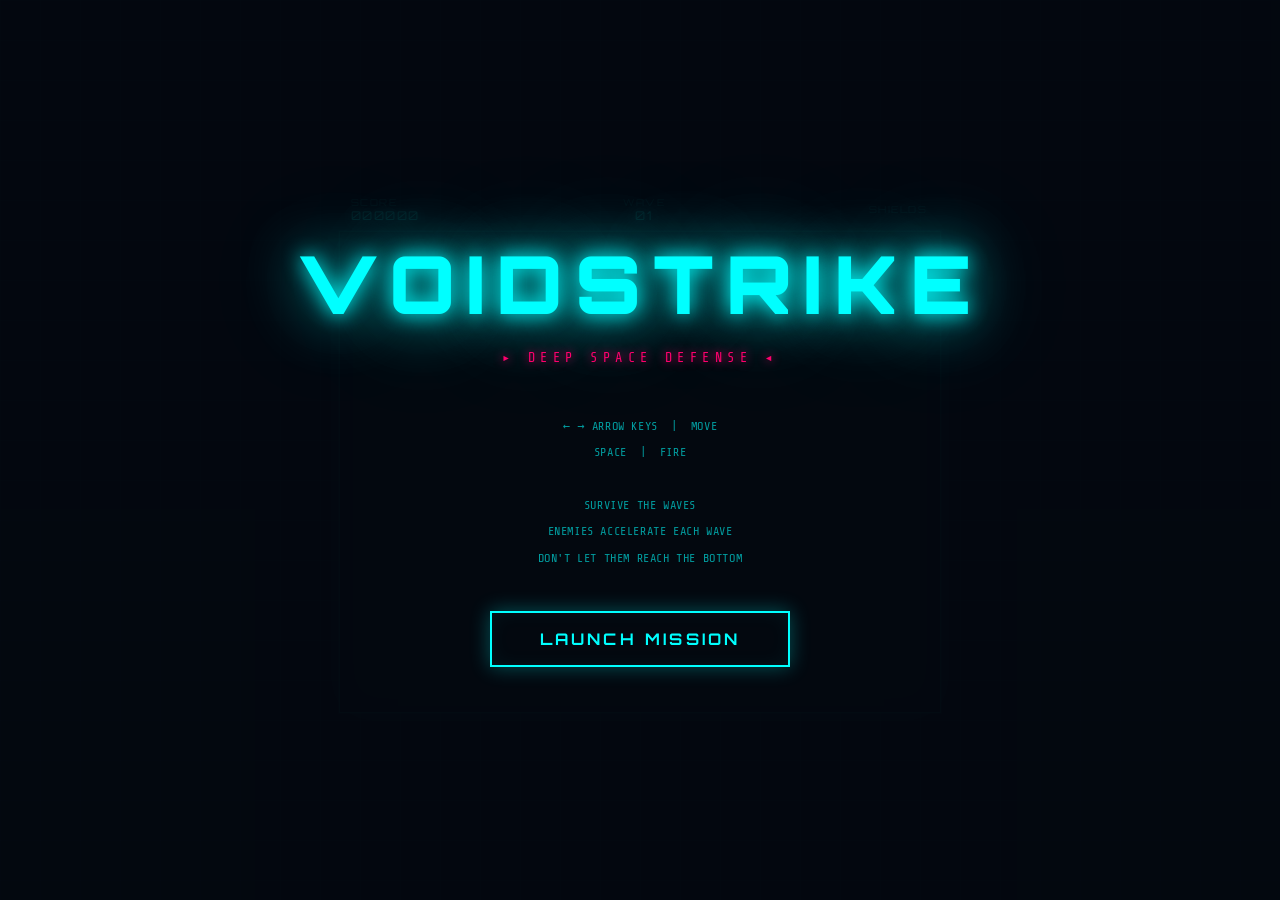
<file: shooter.html>
<!DOCTYPE html>
<html lang="en">
<head>
<meta charset="UTF-8">
<meta name="viewport" content="width=device-width, initial-scale=1.0">
<title>VOIDSTRIKE</title>
<style>
  @import url('https://fonts.googleapis.com/css2?family=Share+Tech+Mono&family=Orbitron:wght@400;700;900&display=swap');

  :root {
    --neon-cyan: #00ffff;
    --neon-pink: #ff006e;
    --neon-yellow: #ffee00;
    --dark: #040810;
    --mid: #0a1628;
    --grid: rgba(0,255,255,0.04);
  }

  * { margin: 0; padding: 0; box-sizing: border-box; }

  body {
    background: var(--dark);
    color: var(--neon-cyan);
    font-family: 'Share Tech Mono', monospace;
    display: flex;
    flex-direction: column;
    align-items: center;
    justify-content: center;
    min-height: 100vh;
    overflow: hidden;
    user-select: none;
  }

  body::before {
    content: '';
    position: fixed;
    inset: 0;
    background-image:
      linear-gradient(var(--grid) 1px, transparent 1px),
      linear-gradient(90deg, var(--grid) 1px, transparent 1px);
    background-size: 40px 40px;
    pointer-events: none;
    z-index: 0;
  }

  #title-screen, #game-over-screen {
    position: absolute;
    inset: 0;
    display: flex;
    flex-direction: column;
    align-items: center;
    justify-content: center;
    z-index: 10;
    background: rgba(4,8,16,0.92);
  }

  #title-screen h1 {
    font-family: 'Orbitron', sans-serif;
    font-size: clamp(2.5rem, 8vw, 5rem);
    font-weight: 900;
    color: var(--neon-cyan);
    text-shadow: 0 0 20px var(--neon-cyan), 0 0 60px var(--neon-cyan), 0 0 120px rgba(0,255,255,0.3);
    letter-spacing: 0.15em;
    animation: pulse 2s ease-in-out infinite;
  }

  @keyframes pulse {
    0%, 100% { opacity: 1; }
    50% { opacity: 0.7; }
  }

  .subtitle {
    color: var(--neon-pink);
    font-size: 0.85rem;
    letter-spacing: 0.4em;
    margin: 1rem 0 3rem;
    text-shadow: 0 0 10px var(--neon-pink);
  }

  .instructions {
    color: rgba(0,255,255,0.6);
    font-size: 0.75rem;
    line-height: 2.2;
    text-align: center;
    letter-spacing: 0.05em;
    margin-bottom: 2.5rem;
  }

  .start-btn {
    font-family: 'Orbitron', sans-serif;
    font-weight: 700;
    font-size: 1rem;
    letter-spacing: 0.2em;
    padding: 1rem 3rem;
    background: transparent;
    color: var(--neon-cyan);
    border: 2px solid var(--neon-cyan);
    cursor: pointer;
    position: relative;
    overflow: hidden;
    transition: all 0.2s;
    box-shadow: 0 0 20px rgba(0,255,255,0.3), inset 0 0 20px rgba(0,255,255,0.05);
  }

  .start-btn::before {
    content: '';
    position: absolute;
    inset: 0;
    background: var(--neon-cyan);
    transform: translateX(-100%);
    transition: transform 0.3s ease;
    z-index: -1;
  }

  .start-btn:hover::before { transform: translateX(0); }
  .start-btn:hover { color: var(--dark); box-shadow: 0 0 40px rgba(0,255,255,0.6); }

  #wrapper {
    position: relative;
    z-index: 1;
  }

  #hud {
    display: flex;
    justify-content: space-between;
    align-items: center;
    width: 100%;
    max-width: 600px;
    padding: 0.5rem 0.75rem;
    font-family: 'Orbitron', sans-serif;
    font-size: 0.75rem;
    letter-spacing: 0.12em;
  }

  .hud-val {
    color: var(--neon-cyan);
    text-shadow: 0 0 8px var(--neon-cyan);
  }

  .hud-label { color: rgba(0,255,255,0.4); font-size: 0.6rem; display: block; }

  #lives-display { display: flex; gap: 6px; }
  .life-icon { color: var(--neon-pink); text-shadow: 0 0 8px var(--neon-pink); font-size: 1.1rem; }

  canvas {
    display: block;
    border: 1px solid rgba(0,255,255,0.15);
    box-shadow:
      0 0 0 1px rgba(0,255,255,0.05),
      0 0 40px rgba(0,255,255,0.08),
      inset 0 0 40px rgba(0,0,0,0.5);
    background: var(--dark);
  }

  #game-over-screen h2 {
    font-family: 'Orbitron', sans-serif;
    font-size: clamp(2rem, 6vw, 3.5rem);
    font-weight: 900;
    color: var(--neon-pink);
    text-shadow: 0 0 20px var(--neon-pink), 0 0 60px var(--neon-pink);
    letter-spacing: 0.1em;
    margin-bottom: 1rem;
  }

  .final-score {
    font-family: 'Orbitron', sans-serif;
    font-size: 1.1rem;
    color: var(--neon-yellow);
    text-shadow: 0 0 12px var(--neon-yellow);
    margin-bottom: 0.5rem;
    letter-spacing: 0.15em;
  }

  .wave-reached {
    color: rgba(0,255,255,0.6);
    font-size: 0.8rem;
    letter-spacing: 0.2em;
    margin-bottom: 2.5rem;
  }

  .mobile-controls {
    display: none;
    gap: 12px;
    margin-top: 12px;
    flex-wrap: wrap;
    justify-content: center;
  }

  @media (max-width: 700px) or (pointer: coarse) {
    .mobile-controls { display: flex; }
    .instructions .kb { display: none; }
  }

  .mob-btn {
    font-family: 'Orbitron', sans-serif;
    font-size: 0.7rem;
    font-weight: 700;
    padding: 0.8rem 1.4rem;
    background: rgba(0,255,255,0.05);
    color: var(--neon-cyan);
    border: 1px solid rgba(0,255,255,0.3);
    border-radius: 4px;
    cursor: pointer;
    letter-spacing: 0.1em;
    touch-action: manipulation;
    -webkit-tap-highlight-color: transparent;
    transition: background 0.1s, border-color 0.1s;
  }

  .mob-btn:active, .mob-btn.pressed {
    background: rgba(0,255,255,0.18);
    border-color: var(--neon-cyan);
  }

  #mob-fire {
    color: var(--neon-pink);
    border-color: rgba(255,0,110,0.4);
    background: rgba(255,0,110,0.05);
  }
  #mob-fire:active, #mob-fire.pressed {
    background: rgba(255,0,110,0.18);
    border-color: var(--neon-pink);
  }
</style>
</head>
<body>

<div id="title-screen">
  <h1>VOIDSTRIKE</h1>
  <div class="subtitle">▸ DEEP SPACE DEFENSE ◂</div>
  <div class="instructions">
    <span class="kb">← → ARROW KEYS &nbsp;|&nbsp; MOVE<br>SPACE &nbsp;|&nbsp; FIRE<br><br></span>
    SURVIVE THE WAVES<br>
    ENEMIES ACCELERATE EACH WAVE<br>
    DON'T LET THEM REACH THE BOTTOM
  </div>
  <button class="start-btn" id="start-btn">LAUNCH MISSION</button>
</div>

<div id="wrapper">
  <div id="hud">
    <div>
      <span class="hud-label">SCORE</span>
      <span class="hud-val" id="score-display">000000</span>
    </div>
    <div style="text-align:center">
      <span class="hud-label">WAVE</span>
      <span class="hud-val" id="wave-display">01</span>
    </div>
    <div style="text-align:right">
      <span class="hud-label">SHIELDS</span>
      <div id="lives-display"></div>
    </div>
  </div>
  <canvas id="c" width="600" height="480"></canvas>
  <div class="mobile-controls">
    <button class="mob-btn" id="mob-left">◀ LEFT</button>
    <button class="mob-btn" id="mob-fire">● FIRE</button>
    <button class="mob-btn" id="mob-right">RIGHT ▶</button>
  </div>
</div>

<div id="game-over-screen" style="display:none">
  <h2>SYSTEM FAILURE</h2>
  <div class="final-score" id="final-score">SCORE: 000000</div>
  <div class="wave-reached" id="wave-reached">WAVE 01 REACHED</div>
  <button class="start-btn" id="restart-btn">RESTART MISSION</button>
</div>

<script>
const canvas = document.getElementById('c');
const ctx = canvas.getContext('2d');
const W = canvas.width, H = canvas.height;

// --- State ---
let score, wave, lives, gameRunning, animId;
let player, bullets, enemies, enemyBullets, particles, explosions;
let keys = {};
let shootCooldown = 0;
let enemyDir = 1, enemyDropPending = false;
let enemyShootTimer = 0;
let waveTransition = false, waveTimer = 0;
const WAVE_PAUSE = 120;

// Mobile
let mobState = { left: false, right: false, fire: false };

function setupMobile() {
  const addTouch = (el, key) => {
    el.addEventListener('touchstart', e => { e.preventDefault(); mobState[key] = true; el.classList.add('pressed'); }, { passive: false });
    el.addEventListener('touchend', e => { e.preventDefault(); mobState[key] = false; el.classList.remove('pressed'); }, { passive: false });
    el.addEventListener('mousedown', () => { mobState[key] = true; el.classList.add('pressed'); });
    el.addEventListener('mouseup', () => { mobState[key] = false; el.classList.remove('pressed'); });
  };
  addTouch(document.getElementById('mob-left'), 'left');
  addTouch(document.getElementById('mob-right'), 'right');
  addTouch(document.getElementById('mob-fire'), 'fire');
}

// --- Init ---
function initGame() {
  score = 0; wave = 1; lives = 3;
  player = { x: W / 2, y: H - 50, w: 32, h: 20, speed: 4 };
  bullets = []; enemyBullets = []; enemies = []; particles = []; explosions = [];
  shootCooldown = 0; enemyDir = 1; waveTransition = false;
  spawnWave();
  updateHUD();
}

function spawnWave() {
  enemies = [];
  const cols = 10, rows = Math.min(3 + Math.floor(wave / 2), 5);
  const xOff = (W - cols * 48) / 2;
  for (let r = 0; r < rows; r++) {
    for (let c = 0; c < cols; c++) {
      enemies.push({
        x: xOff + c * 48 + 16,
        y: 50 + r * 36,
        w: 24, h: 16,
        type: r === 0 ? 2 : r <= 1 ? 1 : 0,
        alive: true,
        frame: Math.random() < 0.5 ? 0 : 1,
        frameTimer: Math.floor(Math.random() * 40)
      });
    }
  }
  enemyDir = 1;
  enemyShootTimer = 0;
}

function updateHUD() {
  document.getElementById('score-display').textContent = String(score).padStart(6, '0');
  document.getElementById('wave-display').textContent = String(wave).padStart(2, '0');
  const ld = document.getElementById('lives-display');
  ld.innerHTML = '';
  for (let i = 0; i < lives; i++) {
    const s = document.createElement('span');
    s.className = 'life-icon'; s.textContent = '▲';
    ld.appendChild(s);
  }
}

// --- Particles ---
function spawnParticles(x, y, color, count = 12) {
  for (let i = 0; i < count; i++) {
    const angle = Math.random() * Math.PI * 2;
    const spd = 1.5 + Math.random() * 3;
    particles.push({ x, y, vx: Math.cos(angle) * spd, vy: Math.sin(angle) * spd, life: 1, color, size: 2 + Math.random() * 2 });
  }
}

function spawnExplosion(x, y, color) {
  explosions.push({ x, y, r: 0, maxR: 30 + Math.random() * 20, color, alpha: 1 });
}

// --- Drawing ---
function drawPlayer(p) {
  ctx.save();
  // Ship body
  ctx.shadowColor = '#00ffff';
  ctx.shadowBlur = 16;
  ctx.fillStyle = '#00ffff';
  ctx.beginPath();
  ctx.moveTo(p.x, p.y - p.h / 2);
  ctx.lineTo(p.x - p.w / 2, p.y + p.h / 2);
  ctx.lineTo(p.x - p.w / 4, p.y + p.h / 4);
  ctx.lineTo(p.x, p.y + p.h / 2 - 4);
  ctx.lineTo(p.x + p.w / 4, p.y + p.h / 4);
  ctx.lineTo(p.x + p.w / 2, p.y + p.h / 2);
  ctx.closePath();
  ctx.fill();
  // Cockpit
  ctx.fillStyle = '#040810';
  ctx.beginPath();
  ctx.arc(p.x, p.y - 2, 5, 0, Math.PI * 2);
  ctx.fill();
  // Engine glow
  ctx.shadowColor = '#ff006e';
  ctx.shadowBlur = 20;
  ctx.fillStyle = '#ff006e';
  ctx.fillRect(p.x - 5, p.y + p.h / 2, 10, 3 + Math.sin(Date.now() / 80) * 2);
  ctx.restore();
}

function drawEnemy(e) {
  if (!e.alive) return;
  ctx.save();
  const colors = ['#ff006e', '#ffee00', '#00ffff'];
  const c = colors[e.type];
  ctx.shadowColor = c;
  ctx.shadowBlur = 12;
  ctx.fillStyle = c;

  if (e.type === 2) {
    // Angular elite enemy
    ctx.beginPath();
    ctx.moveTo(e.x, e.y - e.h / 2);
    ctx.lineTo(e.x + e.w / 2, e.y);
    ctx.lineTo(e.x + e.w / 3, e.y + e.h / 2);
    ctx.lineTo(e.x - e.w / 3, e.y + e.h / 2);
    ctx.lineTo(e.x - e.w / 2, e.y);
    ctx.closePath();
    ctx.fill();
    // Eyes
    ctx.fillStyle = '#040810';
    ctx.fillRect(e.x - 5, e.y - 2, 4, 4);
    ctx.fillRect(e.x + 1, e.y - 2, 4, 4);
  } else if (e.type === 1) {
    // Mid enemy - crab-like
    ctx.beginPath();
    ctx.moveTo(e.x - e.w / 2, e.y + e.h / 2);
    ctx.lineTo(e.x - e.w / 2, e.y);
    ctx.lineTo(e.x - e.w / 4, e.y - e.h / 2);
    ctx.lineTo(e.x + e.w / 4, e.y - e.h / 2);
    ctx.lineTo(e.x + e.w / 2, e.y);
    ctx.lineTo(e.x + e.w / 2, e.y + e.h / 2);
    ctx.closePath();
    ctx.fill();
    const legX = e.frame === 0 ? 2 : -2;
    ctx.fillRect(e.x - e.w / 2 - 6 + legX, e.y + 2, 6, 3);
    ctx.fillRect(e.x + e.w / 2 - legX, e.y + 2, 6, 3);
  } else {
    // Basic squid
    ctx.beginPath();
    ctx.arc(e.x, e.y - 4, e.w / 2.5, Math.PI, 0);
    ctx.lineTo(e.x + e.w / 2, e.y + e.h / 2);
    const tentW = e.w / 4;
    const off = e.frame === 0 ? 2 : -2;
    ctx.lineTo(e.x + tentW + off, e.y + 2);
    ctx.lineTo(e.x + tentW + off, e.y + e.h / 2);
    ctx.lineTo(e.x, e.y + 2);
    ctx.lineTo(e.x - tentW - off, e.y + e.h / 2);
    ctx.lineTo(e.x - tentW - off, e.y + 2);
    ctx.lineTo(e.x - e.w / 2, e.y + e.h / 2);
    ctx.closePath();
    ctx.fill();
  }
  ctx.restore();
}

function drawBullet(b, color) {
  ctx.save();
  ctx.shadowColor = color;
  ctx.shadowBlur = 12;
  ctx.fillStyle = color;
  ctx.fillRect(b.x - 2, b.y - 6, 4, 12);
  ctx.restore();
}

// --- Update ---
function update() {
  if (!gameRunning) return;

  // Wave transition pause
  if (waveTransition) {
    waveTimer--;
    if (waveTimer <= 0) {
      waveTransition = false;
      wave++;
      spawnWave();
      updateHUD();
    }
    updateParticles();
    return;
  }

  // Player movement
  const leftKey = keys['ArrowLeft'] || keys['a'] || keys['A'] || mobState.left;
  const rightKey = keys['ArrowRight'] || keys['d'] || keys['D'] || mobState.right;
  if (leftKey) player.x = Math.max(player.w / 2 + 4, player.x - player.speed);
  if (rightKey) player.x = Math.min(W - player.w / 2 - 4, player.x + player.speed);

  // Shooting
  shootCooldown--;
  if ((keys[' '] || keys['ArrowUp'] || mobState.fire) && shootCooldown <= 0) {
    bullets.push({ x: player.x, y: player.y - player.h / 2, vy: -10 });
    shootCooldown = 18;
  }

  // Move bullets
  bullets = bullets.filter(b => {
    b.y += b.vy;
    return b.y > -10;
  });

  // Move enemy bullets
  enemyBullets = enemyBullets.filter(b => {
    b.y += b.vy;
    return b.y < H + 10;
  });

  // Enemy movement
  const aliveEnemies = enemies.filter(e => e.alive);
  if (aliveEnemies.length === 0) {
    waveTransition = true;
    waveTimer = WAVE_PAUSE;
    return;
  }

  const waveSpeedMult = 1 + (wave - 1) * 0.18;
  const spd = (0.5 + (1 - aliveEnemies.length / (enemies.length || 1)) * 0.8) * waveSpeedMult;

  let hitWall = false;
  for (const e of aliveEnemies) {
    e.x += spd * enemyDir;
    e.frameTimer++;
    if (e.frameTimer > 30) { e.frame ^= 1; e.frameTimer = 0; }
    if (e.x + e.w / 2 >= W - 6 || e.x - e.w / 2 <= 6) hitWall = true;
  }
  if (hitWall) {
    enemyDir *= -1;
    for (const e of aliveEnemies) e.y += 10;
  }

  // Enemy shooting
  enemyShootTimer--;
  const shootRate = Math.max(40, 90 - wave * 7);
  if (enemyShootTimer <= 0 && aliveEnemies.length > 0) {
    const shooter = aliveEnemies[Math.floor(Math.random() * aliveEnemies.length)];
    enemyBullets.push({ x: shooter.x, y: shooter.y + shooter.h / 2, vy: 4 + wave * 0.4 });
    enemyShootTimer = shootRate + Math.random() * 30;
  }

  // Bullet-enemy collision
  for (const b of bullets) {
    for (const e of enemies) {
      if (!e.alive) continue;
      if (Math.abs(b.x - e.x) < e.w / 2 + 2 && Math.abs(b.y - e.y) < e.h / 2 + 6) {
        e.alive = false;
        b.y = -999;
        const pts = [10, 20, 40][e.type];
        score += pts * wave;
        spawnParticles(e.x, e.y, ['#ff006e', '#ffee00', '#00ffff'][e.type], 14);
        spawnExplosion(e.x, e.y, ['#ff006e', '#ffee00', '#00ffff'][e.type]);
        updateHUD();
      }
    }
  }

  // Enemy bullet-player collision
  for (const b of enemyBullets) {
    if (Math.abs(b.x - player.x) < player.w / 2 - 2 && Math.abs(b.y - player.y) < player.h / 2 + 4) {
      b.y = H + 999;
      lives--;
      spawnParticles(player.x, player.y, '#00ffff', 20);
      spawnExplosion(player.x, player.y, '#00ffff');
      updateHUD();
      if (lives <= 0) { endGame(); return; }
    }
  }

  // Enemy reaches bottom
  for (const e of aliveEnemies) {
    if (e.y + e.h / 2 >= H - 55) {
      endGame(); return;
    }
  }

  updateParticles();
}

function updateParticles() {
  particles = particles.filter(p => {
    p.x += p.vx; p.y += p.vy;
    p.vy += 0.08;
    p.life -= 0.025;
    return p.life > 0;
  });
  explosions = explosions.filter(e => {
    e.r += 2.5; e.alpha -= 0.06;
    return e.alpha > 0;
  });
}

// --- Draw ---
function draw() {
  ctx.clearRect(0, 0, W, H);

  // Scanline overlay
  ctx.fillStyle = 'rgba(0,0,0,0.03)';
  for (let y = 0; y < H; y += 3) ctx.fillRect(0, y, W, 1);

  // Bottom barrier
  ctx.save();
  ctx.strokeStyle = 'rgba(0,255,255,0.15)';
  ctx.setLineDash([6, 4]);
  ctx.lineWidth = 1;
  ctx.beginPath();
  ctx.moveTo(0, H - 55);
  ctx.lineTo(W, H - 55);
  ctx.stroke();
  ctx.restore();

  // Wave transition message
  if (waveTransition) {
    ctx.save();
    const t = 1 - waveTimer / WAVE_PAUSE;
    ctx.globalAlpha = Math.min(1, t * 3);
    ctx.fillStyle = '#00ffff';
    ctx.shadowColor = '#00ffff';
    ctx.shadowBlur = 30;
    ctx.font = '900 2rem Orbitron, monospace';
    ctx.textAlign = 'center';
    ctx.fillText(`WAVE ${wave + 1} INCOMING`, W / 2, H / 2);
    ctx.restore();
  }

  // Explosions
  for (const e of explosions) {
    ctx.save();
    ctx.globalAlpha = e.alpha * 0.4;
    ctx.strokeStyle = e.color;
    ctx.shadowColor = e.color;
    ctx.shadowBlur = 20;
    ctx.lineWidth = 2;
    ctx.beginPath();
    ctx.arc(e.x, e.y, e.r, 0, Math.PI * 2);
    ctx.stroke();
    ctx.restore();
  }

  // Particles
  for (const p of particles) {
    ctx.save();
    ctx.globalAlpha = p.life;
    ctx.fillStyle = p.color;
    ctx.shadowColor = p.color;
    ctx.shadowBlur = 8;
    ctx.fillRect(p.x - p.size / 2, p.y - p.size / 2, p.size, p.size);
    ctx.restore();
  }

  // Enemies
  for (const e of enemies) drawEnemy(e);

  // Bullets
  for (const b of bullets) drawBullet(b, '#00ffff');
  for (const b of enemyBullets) drawBullet(b, '#ff006e');

  // Player
  if (lives > 0) drawPlayer(player);
}

function gameLoop() {
  update();
  draw();
  animId = requestAnimationFrame(gameLoop);
}

function startGame() {
  document.getElementById('title-screen').style.display = 'none';
  document.getElementById('game-over-screen').style.display = 'none';
  gameRunning = true;
  initGame();
  if (animId) cancelAnimationFrame(animId);
  gameLoop();
}

function endGame() {
  gameRunning = false;
  cancelAnimationFrame(animId);
  document.getElementById('final-score').textContent = `SCORE: ${String(score).padStart(6, '0')}`;
  document.getElementById('wave-reached').textContent = `WAVE ${String(wave).padStart(2, '0')} REACHED`;
  document.getElementById('game-over-screen').style.display = 'flex';
}

// --- Input ---
document.addEventListener('keydown', e => {
  keys[e.key] = true;
  if (e.key === ' ') e.preventDefault();
});
document.addEventListener('keyup', e => { keys[e.key] = false; });

document.getElementById('start-btn').addEventListener('click', startGame);
document.getElementById('restart-btn').addEventListener('click', startGame);

setupMobile();
</script>
</body>
</html>
</file>
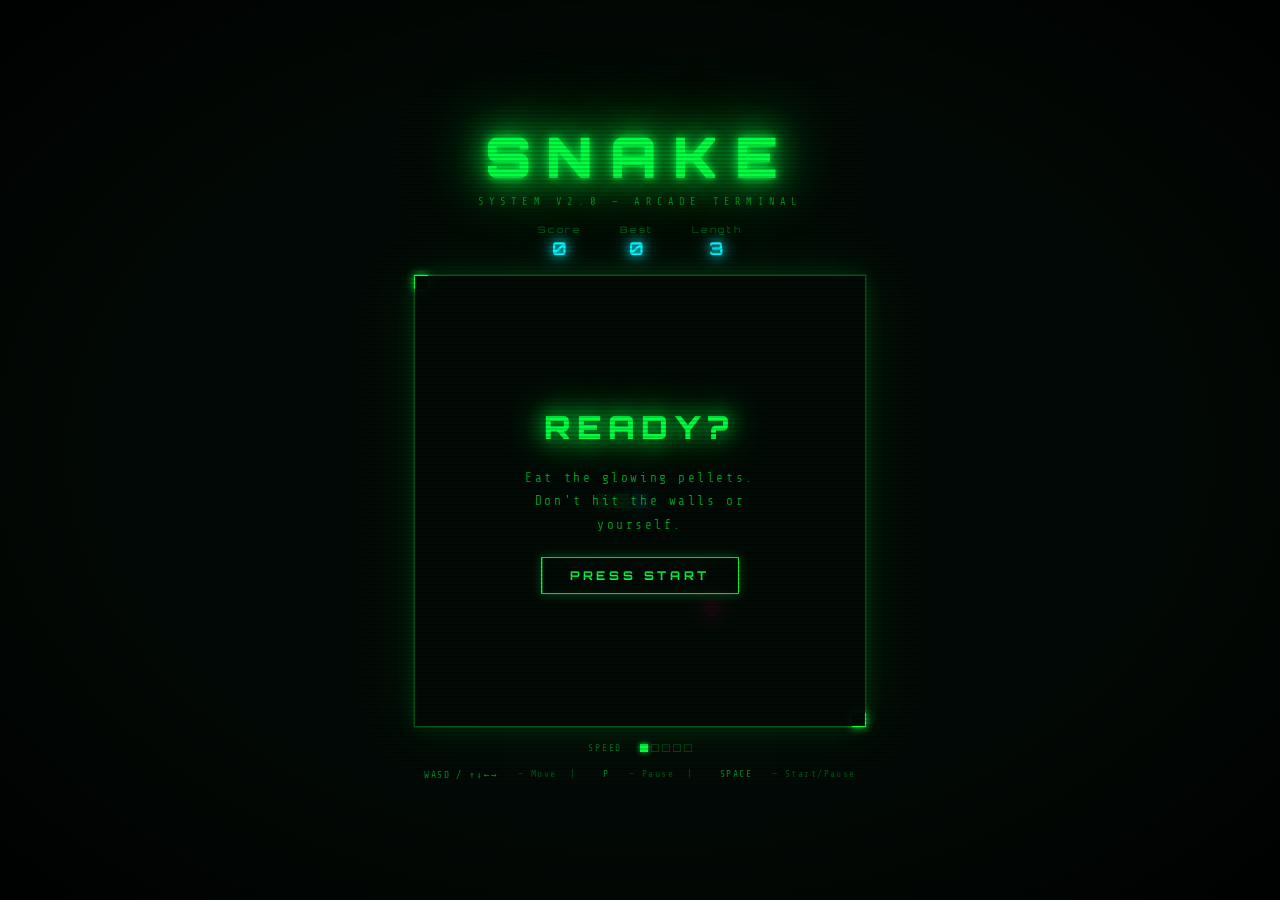
<file: Snake.html>
<!DOCTYPE html>
<html lang="en">
<head>
<meta charset="UTF-8">
<meta name="viewport" content="width=device-width, initial-scale=1.0">
<title>SNAKE</title>
<style>
  @import url('https://fonts.googleapis.com/css2?family=Share+Tech+Mono&family=Orbitron:wght@400;700;900&display=swap');

  :root {
    --neon-green: #00ff41;
    --neon-cyan: #00f5ff;
    --neon-pink: #ff006e;
    --neon-yellow: #ffe600;
    --dark: #030a06;
    --grid-color: rgba(0, 255, 65, 0.06);
    --panel: rgba(0, 255, 65, 0.04);
  }

  * { margin: 0; padding: 0; box-sizing: border-box; }

  body {
    background: var(--dark);
    color: var(--neon-green);
    font-family: 'Share Tech Mono', monospace;
    min-height: 100vh;
    display: flex;
    flex-direction: column;
    align-items: center;
    justify-content: center;
    overflow: hidden;
    user-select: none;
  }

  /* Scanlines overlay */
  body::before {
    content: '';
    position: fixed;
    inset: 0;
    background: repeating-linear-gradient(
      0deg,
      transparent,
      transparent 2px,
      rgba(0, 0, 0, 0.15) 2px,
      rgba(0, 0, 0, 0.15) 4px
    );
    pointer-events: none;
    z-index: 100;
  }

  /* CRT vignette */
  body::after {
    content: '';
    position: fixed;
    inset: 0;
    background: radial-gradient(ellipse at center, transparent 60%, rgba(0,0,0,0.8) 100%);
    pointer-events: none;
    z-index: 99;
  }

  .container {
    display: flex;
    flex-direction: column;
    align-items: center;
    gap: 16px;
    position: relative;
    z-index: 1;
  }

  header {
    text-align: center;
  }

  h1 {
    font-family: 'Orbitron', monospace;
    font-size: clamp(2rem, 6vw, 3.5rem);
    font-weight: 900;
    letter-spacing: 0.3em;
    color: var(--neon-green);
    text-shadow:
      0 0 10px var(--neon-green),
      0 0 30px var(--neon-green),
      0 0 60px var(--neon-green),
      0 0 100px rgba(0,255,65,0.4);
    animation: flicker 6s infinite;
  }

  @keyframes flicker {
    0%, 95%, 100% { opacity: 1; }
    96% { opacity: 0.8; }
    97% { opacity: 1; }
    98% { opacity: 0.7; }
    99% { opacity: 1; }
  }

  .subtitle {
    font-size: 0.65rem;
    letter-spacing: 0.5em;
    color: rgba(0,255,65,0.5);
    margin-top: 4px;
    text-transform: uppercase;
  }

  /* Stats bar */
  .stats {
    display: flex;
    gap: 32px;
    font-family: 'Orbitron', monospace;
    font-size: 0.75rem;
    letter-spacing: 0.15em;
  }

  .stat {
    display: flex;
    flex-direction: column;
    align-items: center;
    gap: 2px;
  }

  .stat-label {
    color: rgba(0,255,65,0.4);
    font-size: 0.55rem;
    letter-spacing: 0.3em;
  }

  .stat-value {
    color: var(--neon-cyan);
    font-size: 1.1rem;
    font-weight: 700;
    text-shadow: 0 0 10px var(--neon-cyan), 0 0 20px var(--neon-cyan);
    min-width: 3ch;
    text-align: center;
  }

  /* Game canvas wrapper */
  .canvas-wrapper {
    position: relative;
    border: 1px solid rgba(0,255,65,0.3);
    box-shadow:
      0 0 0 1px rgba(0,255,65,0.1),
      0 0 20px rgba(0,255,65,0.15),
      0 0 60px rgba(0,255,65,0.08),
      inset 0 0 60px rgba(0,255,65,0.03);
    background: var(--dark);
  }

  canvas {
    display: block;
    image-rendering: pixelated;
  }

  /* Corner decorations */
  .canvas-wrapper::before,
  .canvas-wrapper::after {
    content: '';
    position: absolute;
    width: 12px;
    height: 12px;
    border-color: var(--neon-green);
    border-style: solid;
    box-shadow: 0 0 8px var(--neon-green);
  }
  .canvas-wrapper::before { top: -1px; left: -1px; border-width: 2px 0 0 2px; }
  .canvas-wrapper::after  { bottom: -1px; right: -1px; border-width: 0 2px 2px 0; }

  /* Overlay screens */
  .overlay {
    position: absolute;
    inset: 0;
    display: flex;
    flex-direction: column;
    align-items: center;
    justify-content: center;
    gap: 20px;
    background: rgba(3, 10, 6, 0.92);
    z-index: 10;
    transition: opacity 0.3s;
  }
  .overlay.hidden { display: none; }

  .overlay-title {
    font-family: 'Orbitron', monospace;
    font-size: clamp(1.2rem, 4vw, 2rem);
    font-weight: 900;
    letter-spacing: 0.2em;
    text-align: center;
  }
  .overlay-title.green {
    color: var(--neon-green);
    text-shadow: 0 0 20px var(--neon-green), 0 0 40px var(--neon-green);
  }
  .overlay-title.pink {
    color: var(--neon-pink);
    text-shadow: 0 0 20px var(--neon-pink), 0 0 40px var(--neon-pink);
  }

  .overlay-score {
    font-size: 0.8rem;
    letter-spacing: 0.2em;
    color: rgba(0,255,65,0.6);
    text-align: center;
  }
  .overlay-score span {
    color: var(--neon-yellow);
    text-shadow: 0 0 10px var(--neon-yellow);
    font-size: 1.2rem;
  }

  .btn {
    font-family: 'Orbitron', monospace;
    font-size: 0.75rem;
    font-weight: 700;
    letter-spacing: 0.3em;
    padding: 10px 28px;
    background: transparent;
    border: 1px solid var(--neon-green);
    color: var(--neon-green);
    cursor: pointer;
    text-transform: uppercase;
    box-shadow: 0 0 10px rgba(0,255,65,0.3), inset 0 0 10px rgba(0,255,65,0.05);
    transition: all 0.2s;
    position: relative;
    overflow: hidden;
  }
  .btn::before {
    content: '';
    position: absolute;
    inset: 0;
    background: var(--neon-green);
    transform: translateX(-100%);
    transition: transform 0.2s;
    z-index: -1;
  }
  .btn:hover {
    color: var(--dark);
    box-shadow: 0 0 25px rgba(0,255,65,0.6), inset 0 0 25px rgba(0,255,65,0.1);
  }
  .btn:hover::before { transform: translateX(0); }
  .btn:active { transform: scale(0.97); }

  /* Controls hint */
  .controls {
    display: flex;
    gap: 20px;
    font-size: 0.6rem;
    letter-spacing: 0.15em;
    color: rgba(0,255,65,0.3);
    align-items: center;
    flex-wrap: wrap;
    justify-content: center;
  }
  .controls span { color: rgba(0,255,65,0.55); }

  /* Mobile d-pad */
  .dpad {
    display: none;
    grid-template-columns: repeat(3, 44px);
    grid-template-rows: repeat(3, 44px);
    gap: 3px;
  }

  @media (max-width: 600px), (pointer: coarse) {
    .dpad { display: grid; }
    .controls { display: none; }
  }

  .dpad-btn {
    background: rgba(0,255,65,0.07);
    border: 1px solid rgba(0,255,65,0.25);
    color: var(--neon-green);
    font-size: 1.1rem;
    cursor: pointer;
    display: flex;
    align-items: center;
    justify-content: center;
    border-radius: 4px;
    transition: background 0.1s;
    -webkit-tap-highlight-color: transparent;
  }
  .dpad-btn:active { background: rgba(0,255,65,0.2); }
  .dpad-btn.empty { background: transparent; border-color: transparent; pointer-events: none; }

  /* Speed level indicator */
  .level-bar {
    display: flex;
    gap: 4px;
    align-items: center;
    font-size: 0.6rem;
    letter-spacing: 0.2em;
    color: rgba(0,255,65,0.4);
  }
  .level-pips {
    display: flex;
    gap: 3px;
  }
  .pip {
    width: 8px;
    height: 8px;
    border: 1px solid rgba(0,255,65,0.2);
  }
  .pip.active {
    background: var(--neon-green);
    box-shadow: 0 0 5px var(--neon-green);
  }
</style>
</head>
<body>

<div class="container">
  <header>
    <h1>SNAKE</h1>
    <div class="subtitle">System v2.0 — Arcade Terminal</div>
  </header>

  <div class="stats">
    <div class="stat">
      <div class="stat-label">Score</div>
      <div class="stat-value" id="score">0</div>
    </div>
    <div class="stat">
      <div class="stat-label">Best</div>
      <div class="stat-value" id="best">0</div>
    </div>
    <div class="stat">
      <div class="stat-label">Length</div>
      <div class="stat-value" id="length">1</div>
    </div>
  </div>

  <div class="canvas-wrapper">
    <canvas id="gameCanvas"></canvas>

    <!-- Start screen -->
    <div class="overlay" id="startScreen">
      <div class="overlay-title green">READY?</div>
      <div class="overlay-score" style="max-width:240px;line-height:1.8">
        Eat the glowing pellets.<br>Don't hit the walls or yourself.
      </div>
      <button class="btn" id="startBtn">PRESS START</button>
    </div>

    <!-- Game over screen -->
    <div class="overlay hidden" id="gameOverScreen">
      <div class="overlay-title pink">GAME OVER</div>
      <div class="overlay-score">
        SCORE &nbsp;<span id="finalScore">0</span><br>
        <span id="newBestMsg" style="color:var(--neon-yellow);text-shadow:0 0 10px var(--neon-yellow);font-size:0.75rem;display:none">✦ NEW BEST ✦</span>
      </div>
      <button class="btn" id="restartBtn">TRY AGAIN</button>
    </div>

    <!-- Paused screen -->
    <div class="overlay hidden" id="pauseScreen">
      <div class="overlay-title green">PAUSED</div>
      <button class="btn" id="resumeBtn">RESUME</button>
    </div>
  </div>

  <div class="level-bar">
    SPEED &nbsp;
    <div class="level-pips" id="speedPips">
      <div class="pip active"></div>
      <div class="pip"></div>
      <div class="pip"></div>
      <div class="pip"></div>
      <div class="pip"></div>
    </div>
  </div>

  <div class="controls">
    <span>WASD / ↑↓←→</span> — Move &nbsp;|&nbsp; <span>P</span> — Pause &nbsp;|&nbsp; <span>SPACE</span> — Start/Pause
  </div>

  <!-- Mobile D-pad -->
  <div class="dpad">
    <div class="dpad-btn empty"></div>
    <div class="dpad-btn" id="dUp">▲</div>
    <div class="dpad-btn empty"></div>
    <div class="dpad-btn" id="dLeft">◀</div>
    <div class="dpad-btn empty"></div>
    <div class="dpad-btn" id="dRight">▶</div>
    <div class="dpad-btn empty"></div>
    <div class="dpad-btn" id="dDown">▼</div>
    <div class="dpad-btn empty"></div>
  </div>
</div>

<script>
const canvas = document.getElementById('gameCanvas');
const ctx = canvas.getContext('2d');

// Responsive sizing
const CELL = 18;
const COLS = 25;
const ROWS = 25;
canvas.width  = COLS * CELL;
canvas.height = ROWS * CELL;

// Colors
const C = {
  bg:       '#030a06',
  grid:     'rgba(0,255,65,0.045)',
  snake:    '#00ff41',
  snakeHead:'#00f5ff',
  snakeDim: '#007a20',
  food:     '#ff006e',
  foodGlow: 'rgba(255,0,110,0.4)',
  bonusFood:'#ffe600',
  bonusGlow:'rgba(255,230,0,0.4)',
};

// State
let snake, dir, nextDir, food, bonusFood, bonusTimer;
let score, best, gameState, loopId, tick, baseSpeed, speed;

const SPEED_LEVELS = [160, 130, 105, 85, 68];

function initGame() {
  const midX = Math.floor(COLS / 2);
  const midY = Math.floor(ROWS / 2);
  snake = [
    { x: midX, y: midY },
    { x: midX - 1, y: midY },
    { x: midX - 2, y: midY },
  ];
  dir = { x: 1, y: 0 };
  nextDir = { x: 1, y: 0 };
  score = 0;
  tick = 0;
  baseSpeed = 0;
  speed = SPEED_LEVELS[0];
  bonusFood = null;
  bonusTimer = 0;
  placeFood();
  updateStats();
  updateSpeedPips(0);
}

function placeFood() {
  let pos;
  do {
    pos = { x: Math.floor(Math.random() * COLS), y: Math.floor(Math.random() * ROWS) };
  } while (snake.some(s => s.x === pos.x && s.y === pos.y));
  food = pos;
}

function placeBonusFood() {
  let pos;
  do {
    pos = { x: Math.floor(Math.random() * COLS), y: Math.floor(Math.random() * ROWS) };
  } while (
    snake.some(s => s.x === pos.x && s.y === pos.y) ||
    (food.x === pos.x && food.y === pos.y)
  );
  bonusFood = pos;
  bonusTimer = 80; // ticks
}

function updateStats() {
  document.getElementById('score').textContent  = score;
  document.getElementById('best').textContent   = best || 0;
  document.getElementById('length').textContent = snake.length;
}

function updateSpeedPips(level) {
  const pips = document.querySelectorAll('.pip');
  pips.forEach((p, i) => p.classList.toggle('active', i <= level));
}

// Game loop
let lastTime = 0;
let elapsed = 0;

function loop(ts) {
  if (gameState !== 'playing') return;
  const dt = ts - lastTime;
  lastTime = ts;
  elapsed += dt;

  if (elapsed >= speed) {
    elapsed = 0;
    update();
  }
  draw();
  loopId = requestAnimationFrame(loop);
}

function update() {
  dir = { ...nextDir };
  const head = { x: snake[0].x + dir.x, y: snake[0].y + dir.y };

  // Wall collision
  if (head.x < 0 || head.x >= COLS || head.y < 0 || head.y >= ROWS) {
    endGame(); return;
  }
  // Self collision
  if (snake.some(s => s.x === head.x && s.y === head.y)) {
    endGame(); return;
  }

  snake.unshift(head);
  tick++;

  // Eat food
  if (head.x === food.x && head.y === food.y) {
    score += 10;
    placeFood();
    // Bonus food every 5 foods
    if (score % 50 === 0 && !bonusFood) placeBonusFood();
  } else if (bonusFood && head.x === bonusFood.x && head.y === bonusFood.y) {
    score += 30;
    bonusFood = null;
    bonusTimer = 0;
  } else {
    snake.pop();
  }

  // Bonus timer
  if (bonusFood) {
    bonusTimer--;
    if (bonusTimer <= 0) bonusFood = null;
  }

  // Speed up
  const newLevel = Math.min(4, Math.floor(score / 50));
  if (newLevel !== baseSpeed) {
    baseSpeed = newLevel;
    speed = SPEED_LEVELS[newLevel];
    updateSpeedPips(newLevel);
  }

  updateStats();
}

// ─── Drawing ───────────────────────────────────────────────

function draw() {
  // Background
  ctx.fillStyle = C.bg;
  ctx.fillRect(0, 0, canvas.width, canvas.height);

  drawGrid();
  drawFood();
  if (bonusFood) drawBonusFood();
  drawSnake();
}

function drawGrid() {
  ctx.strokeStyle = C.grid;
  ctx.lineWidth = 0.5;
  for (let x = 0; x <= COLS; x++) {
    ctx.beginPath();
    ctx.moveTo(x * CELL, 0);
    ctx.lineTo(x * CELL, canvas.height);
    ctx.stroke();
  }
  for (let y = 0; y <= ROWS; y++) {
    ctx.beginPath();
    ctx.moveTo(0, y * CELL);
    ctx.lineTo(canvas.width, y * CELL);
    ctx.stroke();
  }
}

function drawFood() {
  const pulse = 0.5 + 0.5 * Math.sin(Date.now() / 250);
  const r = food.x * CELL + CELL / 2;
  const c = food.y * CELL + CELL / 2;

  // Glow
  const grd = ctx.createRadialGradient(r, c, 0, r, c, CELL * 1.2);
  grd.addColorStop(0, `rgba(255,0,110,${0.5 + 0.3 * pulse})`);
  grd.addColorStop(1, 'rgba(255,0,110,0)');
  ctx.fillStyle = grd;
  ctx.fillRect(food.x * CELL - CELL, food.y * CELL - CELL, CELL * 3, CELL * 3);

  // Diamond
  ctx.save();
  ctx.translate(r, c);
  ctx.rotate(Math.PI / 4 + pulse * 0.2);
  ctx.fillStyle = '#ff006e';
  ctx.shadowColor = '#ff006e';
  ctx.shadowBlur = 12 + pulse * 8;
  const s = CELL * 0.35 + pulse * 2;
  ctx.fillRect(-s, -s, s * 2, s * 2);
  ctx.restore();
}

function drawBonusFood() {
  const pulse = 0.5 + 0.5 * Math.sin(Date.now() / 150);
  const r = bonusFood.x * CELL + CELL / 2;
  const c = bonusFood.y * CELL + CELL / 2;

  // Urgency flash as timer runs out
  const urgency = bonusTimer < 20 ? (bonusTimer % 5 < 2 ? 0.3 : 1) : 1;
  ctx.globalAlpha = urgency;

  const grd = ctx.createRadialGradient(r, c, 0, r, c, CELL * 1.4);
  grd.addColorStop(0, `rgba(255,230,0,${0.6 + 0.3 * pulse})`);
  grd.addColorStop(1, 'rgba(255,230,0,0)');
  ctx.fillStyle = grd;
  ctx.fillRect(bonusFood.x * CELL - CELL, bonusFood.y * CELL - CELL, CELL * 3, CELL * 3);

  ctx.save();
  ctx.translate(r, c);
  ctx.fillStyle = '#ffe600';
  ctx.shadowColor = '#ffe600';
  ctx.shadowBlur = 14 + pulse * 8;
  // Star shape
  ctx.beginPath();
  for (let i = 0; i < 6; i++) {
    const angle = (i / 6) * Math.PI * 2 - Math.PI / 2;
    const rad   = i % 2 === 0 ? CELL * 0.38 + pulse * 1.5 : CELL * 0.18;
    ctx.lineTo(Math.cos(angle) * rad, Math.sin(angle) * rad);
  }
  ctx.closePath();
  ctx.fill();
  ctx.restore();
  ctx.globalAlpha = 1;
}

function drawSnake() {
  const len = snake.length;
  snake.forEach((seg, i) => {
    const x = seg.x * CELL;
    const y = seg.y * CELL;
    const pad = 1.5;
    const isHead = i === 0;

    if (isHead) {
      // Head glow
      ctx.shadowColor = C.snakeHead;
      ctx.shadowBlur = 16;
      ctx.fillStyle = C.snakeHead;
    } else {
      // Gradient body
      const t = i / len;
      ctx.shadowColor = C.snake;
      ctx.shadowBlur = 6 - t * 4;
      const alpha = Math.max(0.3, 1 - t * 0.6);
      ctx.fillStyle = `rgba(0,255,65,${alpha})`;
    }

    ctx.fillRect(x + pad, y + pad, CELL - pad * 2, CELL - pad * 2);
    ctx.shadowBlur = 0;

    // Head eye
    if (isHead) {
      ctx.fillStyle = C.bg;
      const ex = dir.x === 1 ? x + CELL - 5 : dir.x === -1 ? x + 3 : x + CELL / 2 - 2;
      const ey = dir.y === 1 ? y + CELL - 5 : dir.y === -1 ? y + 3 : y + CELL / 2 - 2;
      ctx.fillRect(ex, ey, 3, 3);
    }
  });
}

// ─── Game State ────────────────────────────────────────────

function startGame() {
  hide('startScreen');
  hide('gameOverScreen');
  hide('pauseScreen');
  initGame();
  gameState = 'playing';
  lastTime = performance.now();
  elapsed = 0;
  loopId = requestAnimationFrame(loop);
}

function endGame() {
  gameState = 'over';
  cancelAnimationFrame(loopId);
  draw(); // final frame

  const isNew = score > (best || 0);
  if (isNew) best = score;
  document.getElementById('finalScore').textContent = score;
  document.getElementById('newBestMsg').style.display = isNew ? 'block' : 'none';
  updateStats();
  show('gameOverScreen');
}

function pauseGame() {
  if (gameState !== 'playing') return;
  gameState = 'paused';
  cancelAnimationFrame(loopId);
  show('pauseScreen');
}

function resumeGame() {
  if (gameState !== 'paused') return;
  hide('pauseScreen');
  gameState = 'playing';
  lastTime = performance.now();
  loopId = requestAnimationFrame(loop);
}

function show(id) { document.getElementById(id).classList.remove('hidden'); }
function hide(id) { document.getElementById(id).classList.add('hidden'); }

// ─── Input ─────────────────────────────────────────────────

const DIRS = {
  ArrowUp:    { x: 0, y: -1 }, w: { x: 0, y: -1 }, W: { x: 0, y: -1 },
  ArrowDown:  { x: 0, y:  1 }, s: { x: 0, y:  1 }, S: { x: 0, y:  1 },
  ArrowLeft:  { x:-1, y:  0 }, a: { x:-1, y:  0 }, A: { x:-1, y:  0 },
  ArrowRight: { x: 1, y:  0 }, d: { x: 1, y:  0 }, D: { x: 1, y:  0 },
};

document.addEventListener('keydown', e => {
  const d = DIRS[e.key];
  if (d) {
    e.preventDefault();
    if (gameState === 'playing') {
      // Prevent reversing
      if (d.x !== -dir.x || d.y !== -dir.y) nextDir = d;
    }
  }
  if (e.key === ' ' || e.key === 'Space') {
    e.preventDefault();
    if (gameState === 'playing') pauseGame();
    else if (gameState === 'paused') resumeGame();
    else if (gameState === 'over' || gameState === 'idle') startGame();
  }
  if ((e.key === 'p' || e.key === 'P') && gameState === 'playing') pauseGame();
  if ((e.key === 'p' || e.key === 'P') && gameState === 'paused') resumeGame();
});

// Mobile buttons
function dpadDir(d) {
  if (gameState !== 'playing') return;
  if (d.x !== -dir.x || d.y !== -dir.y) nextDir = d;
}
document.getElementById('dUp').addEventListener('click',    () => dpadDir({ x: 0, y:-1 }));
document.getElementById('dDown').addEventListener('click',  () => dpadDir({ x: 0, y: 1 }));
document.getElementById('dLeft').addEventListener('click',  () => dpadDir({ x:-1, y: 0 }));
document.getElementById('dRight').addEventListener('click', () => dpadDir({ x: 1, y: 0 }));

// Touch swipe
let touchStartX, touchStartY;
canvas.addEventListener('touchstart', e => {
  touchStartX = e.touches[0].clientX;
  touchStartY = e.touches[0].clientY;
}, { passive: true });
canvas.addEventListener('touchend', e => {
  if (!touchStartX) return;
  const dx = e.changedTouches[0].clientX - touchStartX;
  const dy = e.changedTouches[0].clientY - touchStartY;
  if (Math.abs(dx) > Math.abs(dy)) {
    dpadDir(dx > 0 ? { x: 1, y: 0 } : { x:-1, y: 0 });
  } else {
    dpadDir(dy > 0 ? { x: 0, y: 1 } : { x: 0, y:-1 });
  }
}, { passive: true });

// Buttons
document.getElementById('startBtn').addEventListener('click', startGame);
document.getElementById('restartBtn').addEventListener('click', startGame);
document.getElementById('resumeBtn').addEventListener('click', resumeGame);

// ─── Init ──────────────────────────────────────────────────

gameState = 'idle';
best = 0;
initGame();
draw(); // static first frame
</script>
</body>
</html>
</file>
<file: style2.css>
*,*::before,*::after{box-sizing:border-box;margin:0;padding:0}
:root{--bg:rgba(101, 162, 208, 0.477);--ink:#0f0f0f;--muted:#6b6560;--border:#d8d0c4;--accent:#c8102e;--accent2:#1a3a5c;--surface:#fff;--surface2:#ede8df;--fh:'Playfair Display',Georgia,serif;--fb:'DM Sans',sans-serif;--fm:'DM Mono',monospace}
html{scroll-behavior:smooth}
body{background:var(--bg);color:var(--ink);font-family:var(--fb);font-size:15px;line-height:1.6}
a{color:inherit;text-decoration:none}img{display:block;max-width:100%}

/* TOPBAR */
.topbar{background:var(--accent);color:white;text-align:center;font-family:var(--fm);font-size:11px;letter-spacing:2px;padding:6px}

/* SHARE BAR */
.m-share-bar{display:flex;align-items:center;flex-wrap:wrap;gap:8px;padding:16px 24px;background:var(--sur2);border-bottom:1px solid var(--bdr)}
.m-share-label{font-family:var(--fm);font-size:10px;letter-spacing:2px;text-transform:uppercase;color:var(--mu);margin-right:4px}
.share-btn{display:flex;align-items:center;gap:6px;border:none;padding:8px 14px;font-family:var(--fm);font-size:11px;letter-spacing:1px;cursor:pointer;transition:opacity .2s;border-radius:2px;color:#fff}
.share-btn:hover{opacity:.85}
.share-btn svg{width:16px;height:16px;flex-shrink:0}
.share-btn.whatsapp{background:#25D366}
.share-btn.facebook{background:#1877F2}
.share-btn.twitter{background:#000}
.share-btn.copy-link{background:var(--ink)}

/* SHARE TOAST */
#share-toast{position:fixed;bottom:80px;left:50%;transform:translateX(-50%) translateY(20px);background:var(--ink);color:#fff;font-family:var(--fm);font-size:12px;padding:10px 24px;border-radius:24px;opacity:0;transition:all .3s;z-index:999;pointer-events:none;white-space:nowrap}
#share-toast.show{opacity:1;transform:translateX(-50%) translateY(0)}

/* HEADER */
header{background:var(--surface);border-bottom:3px solid var(--ink);position:sticky;top:0;z-index:200}
.header-inner{max-width:1280px;margin:0 auto;padding:0 24px;display:flex;align-items:center;justify-content:space-between;height:64px;gap:16px}
.site-logo{font-family:var(--fh);font-size:28px;font-weight:900;letter-spacing:-1px;white-space:nowrap}
.site-logo span{color: white}
nav.desktop-nav{display:flex;gap:2px;flex-shrink:0}
nav.desktop-nav a{font-family:var(--fm);font-size:10px;letter-spacing:1.5px;text-transform:uppercase;padding:6px 10px;color:var(--muted);transition:color .15s;border-bottom:2px solid transparent}
nav.desktop-nav a:hover,.desktop-nav a.active-nav{color:var(--accent);border-bottom-color:var(--accent)}
.search-bar{display:flex;align-items:center;background:var(--surface2);border:1px solid var(--border);padding:6px 12px;gap:8px;flex:1;max-width:260px}
.search-bar input{background:none;border:none;outline:none;font-family:var(--fb);font-size:13px;color:var(--ink);width:100%}
.search-bar input::placeholder{color:var(--muted)}
.nav-toggle{display:none;background:none;border:1px solid var(--border);padding:8px 12px;cursor:pointer;font-size:18px;color:var(--ink)}
.mobile-nav{display:none;background:var(--surface);border-top:1px solid var(--border);padding:12px 24px 20px}
.mobile-nav.open{display:block}
.mobile-nav a{display:block;font-family:var(--fm);font-size:12px;letter-spacing:2px;text-transform:uppercase;padding:10px 0;border-bottom:1px solid var(--border);color:var(--muted)}
@media(max-width:900px){nav.desktop-nav{display:none}.nav-toggle{display:block}}
@media(max-width:540px){.search-bar{display:none}}

/* CAT HERO BAR */
.cat-hero-bar{background:var(--accent);padding:40px 24px 36px;text-align:center;color:#fff}
.cat-hero-bar h1{font-family:var(--fh);font-size:clamp(32px,5vw,64px);font-weight:900;line-height:1;margin-bottom:8px}
.cat-hero-bar p{font-family:var(--fm);font-size:12px;letter-spacing:2px;text-transform:uppercase;opacity:.75}

/* TOOLBAR */
.toolbar{max-width:1280px;margin:0 auto;padding:20px 24px;display:flex;align-items:center;justify-content:space-between;flex-wrap:wrap;gap:12px;border-bottom:1px solid var(--border)}
.post-count{font-family:var(--fm);font-size:11px;color:var(--muted);letter-spacing:1px}
.sort-btns{display:flex;gap:6px}
.sort-btn{background:none;border:1px solid var(--border);color:var(--muted);font-family:var(--fm);font-size:10px;letter-spacing:1px;text-transform:uppercase;padding:6px 12px;cursor:pointer;transition:all .15s}
.sort-btn:hover,.sort-btn.active{border-color:var(--accent);color:var(--accent)}

/* GRID */
.page{max-width:1280px;margin:0 auto;padding:24px}
.posts-grid{display:grid;grid-template-columns:repeat(auto-fill,minmax(300px,1fr));gap:20px}
.empty-state{font-family:var(--fm);font-size:12px;color:var(--muted);padding:64px;text-align:center;border:1px dashed var(--border);grid-column:1/-1}

/* CARD */
.card{background:var(--surface);border:1px solid var(--border);overflow:hidden;transition:transform .2s,box-shadow .2s;cursor:pointer;display:flex;flex-direction:column}
.card:hover{transform:translateY(-3px);box-shadow:0 10px 28px rgba(0,0,0,.1)}
.card-media{display:flex;flex-direction:column}
.card-img-wrap img{width:100%;height:200px;object-fit:cover;display:block;transition:transform .4s}
.card:hover .card-img-wrap img{transform:scale(1.04)}
.card-video-wrap video{width:100%;max-height:200px;background:#000;display:block}
.card-audio-wrap{background:linear-gradient(135deg,#1a1a2e,#16213e);padding:16px;display:flex;align-items:center;gap:12px}
.audio-lbl{font-family:var(--fm);font-size:10px;color:rgba(255,255,255,.6);white-space:nowrap}
.card-audio-wrap audio{flex:1}
.card-no-media{height:140px;background:var(--surface2);display:flex;align-items:center;justify-content:center}
.card-no-media span{font-family:var(--fm);font-size:11px;letter-spacing:3px;color:var(--border)}
.card-body{padding:16px;flex:1;display:flex;flex-direction:column}
.card-tag{display:inline-block;background:var(--accent);color:#fff;font-family:var(--fm);font-size:9px;letter-spacing:2px;text-transform:uppercase;padding:3px 8px;margin-bottom:8px}
.card-title{font-family:var(--fh);font-size:18px;font-weight:700;line-height:1.3;color:var(--ink);margin-bottom:8px;flex:1}
.card-excerpt{font-size:13px;color:var(--muted);line-height:1.5;margin-bottom:12px}
.card-footer{display:flex;align-items:center;flex-wrap:wrap;gap:4px;font-family:var(--fm);font-size:10px;color:var(--muted);margin-top:auto}
.card-author{color:var(--accent2);font-weight:500}.dot{margin:0 2px;opacity:.4}
.card-stats{margin-left:auto;display:flex;gap:8px}.stat{display:flex;align-items:center;gap:3px}

/* LOAD MORE */
.load-more-wrap{display:flex;justify-content:center;padding:32px 0}
#load-more{display:none;background:var(--ink);color:#fff;border:none;font-family:var(--fm);font-size:12px;letter-spacing:2px;text-transform:uppercase;padding:14px 36px;cursor:pointer;transition:opacity .2s}
#load-more:hover{opacity:.75}

/* POST MODAL */
#post-modal{display:none;position:fixed;inset:0;background:rgba(0,0,0,.75);z-index:600;justify-content:center;align-items:flex-start;overflow-y:auto;padding:0}
.modal-scroll-wrap{width:100%;min-height:100%;display:flex;align-items:flex-start;justify-content:center;padding:40px 16px}
.modal-box{background:var(--surface);width:100%;max-width:780px;position:relative;overflow:hidden}
.modal-close{position:fixed;top:16px;right:16px;background:rgba(0,0,0,.7);border:none;width:38px;height:38px;display:flex;align-items:center;justify-content:center;font-size:20px;cursor:pointer;z-index:10;color:#fff;border-radius:50%}
.modal-close:hover{background:var(--accent)}
.modal-loading{padding:48px;text-align:center;font-family:var(--fm);font-size:12px;color:var(--muted)}
.modal-pills{padding:24px 24px 0;display:flex;gap:6px;flex-wrap:wrap}
.modal-tag{background:var(--accent);color:#fff;font-family:var(--fm);font-size:9px;letter-spacing:2px;text-transform:uppercase;padding:3px 8px}
.modal-cat{background:var(--surface2);border:1px solid var(--border);font-family:var(--fm);font-size:9px;letter-spacing:1px;text-transform:uppercase;padding:3px 8px;color:var(--muted)}
.modal-title{font-family:var(--fh);font-size:clamp(20px,3vw,34px);font-weight:900;line-height:1.2;padding:12px 24px 6px;color:var(--ink)}
.modal-meta{font-family:var(--fm);font-size:11px;color:var(--muted);padding:0 24px 16px;letter-spacing:.5px}
.modal-media{display:flex;flex-direction:column}
.modal-img{width:100%;max-height:460px;object-fit:cover;display:block}
.modal-video{width:100%;background:#000;display:block}
.modal-audio-wrap{background:linear-gradient(135deg,#1a1a2e,#16213e);padding:20px 24px;display:flex;align-items:center;gap:14px}
.modal-audio-lbl{font-family:var(--fm);font-size:11px;color:rgba(255,255,255,.6);white-space:nowrap}
.modal-audio-wrap audio{flex:1}
.modal-text{padding:24px;font-size:15px;line-height:1.85;color:#2a2a2a;border-bottom:2px solid var(--border)}

/* COMMENTS */
.comments-section{padding:28px 24px 40px}
.comments-heading{font-family:var(--fh);font-size:22px;font-weight:700;margin-bottom:24px;display:flex;align-items:center;gap:10px}
.comments-badge{font-family:var(--fm);font-size:12px;background:var(--accent);color:#fff;padding:2px 8px;border-radius:20px}
.comment-form-box{background:var(--surface2);border:2px solid var(--border);padding:20px;margin-bottom:28px}
.comment-form-title{font-family:var(--fh);font-size:16px;font-weight:700;margin-bottom:14px;color:var(--ink)}
.cmt-inp,.cmt-ta{width:100%;background:var(--surface);border:1px solid var(--border);padding:11px 14px;font-family:var(--fb);font-size:14px;color:var(--ink);outline:none;transition:border-color .2s;display:block;margin-bottom:10px}
.cmt-inp:focus,.cmt-ta:focus{border-color:var(--accent)}
.cmt-ta{resize:vertical;min-height:100px}
.cmt-btn{background:var(--accent);color:#fff;border:none;font-family:var(--fm);font-size:12px;letter-spacing:2px;text-transform:uppercase;padding:12px 24px;cursor:pointer;transition:opacity .2s}
.cmt-btn:hover{opacity:.85}.cmt-btn:disabled{opacity:.5;cursor:not-allowed}
.cmt-feedback{font-family:var(--fm);font-size:11px;margin-top:10px;min-height:16px;letter-spacing:1px}
.comments-list{display:flex;flex-direction:column}
.comment-item{display:flex;gap:14px;padding:16px 0;border-bottom:1px solid var(--border)}
.comment-item:last-child{border-bottom:none}
.comment-avatar{width:40px;height:40px;border-radius:50%;background:var(--accent2);color:#fff;display:flex;align-items:center;justify-content:center;font-family:var(--fh);font-size:17px;font-weight:700;flex-shrink:0}
.comment-name{font-family:var(--fm);font-size:12px;font-weight:600;color:var(--ink);margin-bottom:5px}
.comment-time{font-weight:400;color:var(--muted);margin-left:10px;font-size:10px}
.comment-text{font-size:14px;color:#2a2a2a;line-height:1.6}
.no-comments{font-family:var(--fm);font-size:12px;color:var(--muted);padding:24px 0;text-align:center;letter-spacing:1px}

/* FOOTER */
footer{background:var(--ink);border-top:3px solid var(--accent);padding:40px 24px 24px;color:rgba(255,255,255,.4)}
.footer-inner{max-width:1280px;margin:0 auto;display:flex;flex-direction:column;align-items:center;gap:16px;text-align:center}
.footer-logo{font-family:var(--fh);font-size:24px;font-weight:900;color:#fff}
.footer-logo span{color:var(--accent)}
.footer-nav{display:flex;flex-wrap:wrap;gap:6px 20px;justify-content:center}
.footer-nav a{font-family:var(--fm);font-size:10px;letter-spacing:2px;text-transform:uppercase;color:rgba(255,255,255,.35);transition:color .15s}
.footer-nav a:hover{color:var(--accent)}
.footer-copy{font-family:var(--fm);font-size:10px;letter-spacing:1px}

.m-download-bar{display:flex;align-items:center;gap:12px;padding:14px 0;border-top:1px solid var(--bdr);margin-top:4px}
.dl-main-btn{background:var(--acc);color:#fff;border:none;font-family:var(--fm);font-size:11px;letter-spacing:2px;text-transform:uppercase;padding:11px 22px;cursor:pointer;display:flex;align-items:center;gap:8px;transition:opacity .15s}
.dl-main-btn:hover{opacity:.85}
.dl-main-btn.loading{opacity:.6;pointer-events:none}
.dl-main-btn.done{background:#16a34a}
.dl-file-info{font-family:var(--fm);font-size:11px;color:var(--mu);letter-spacing:1px}
</file>
